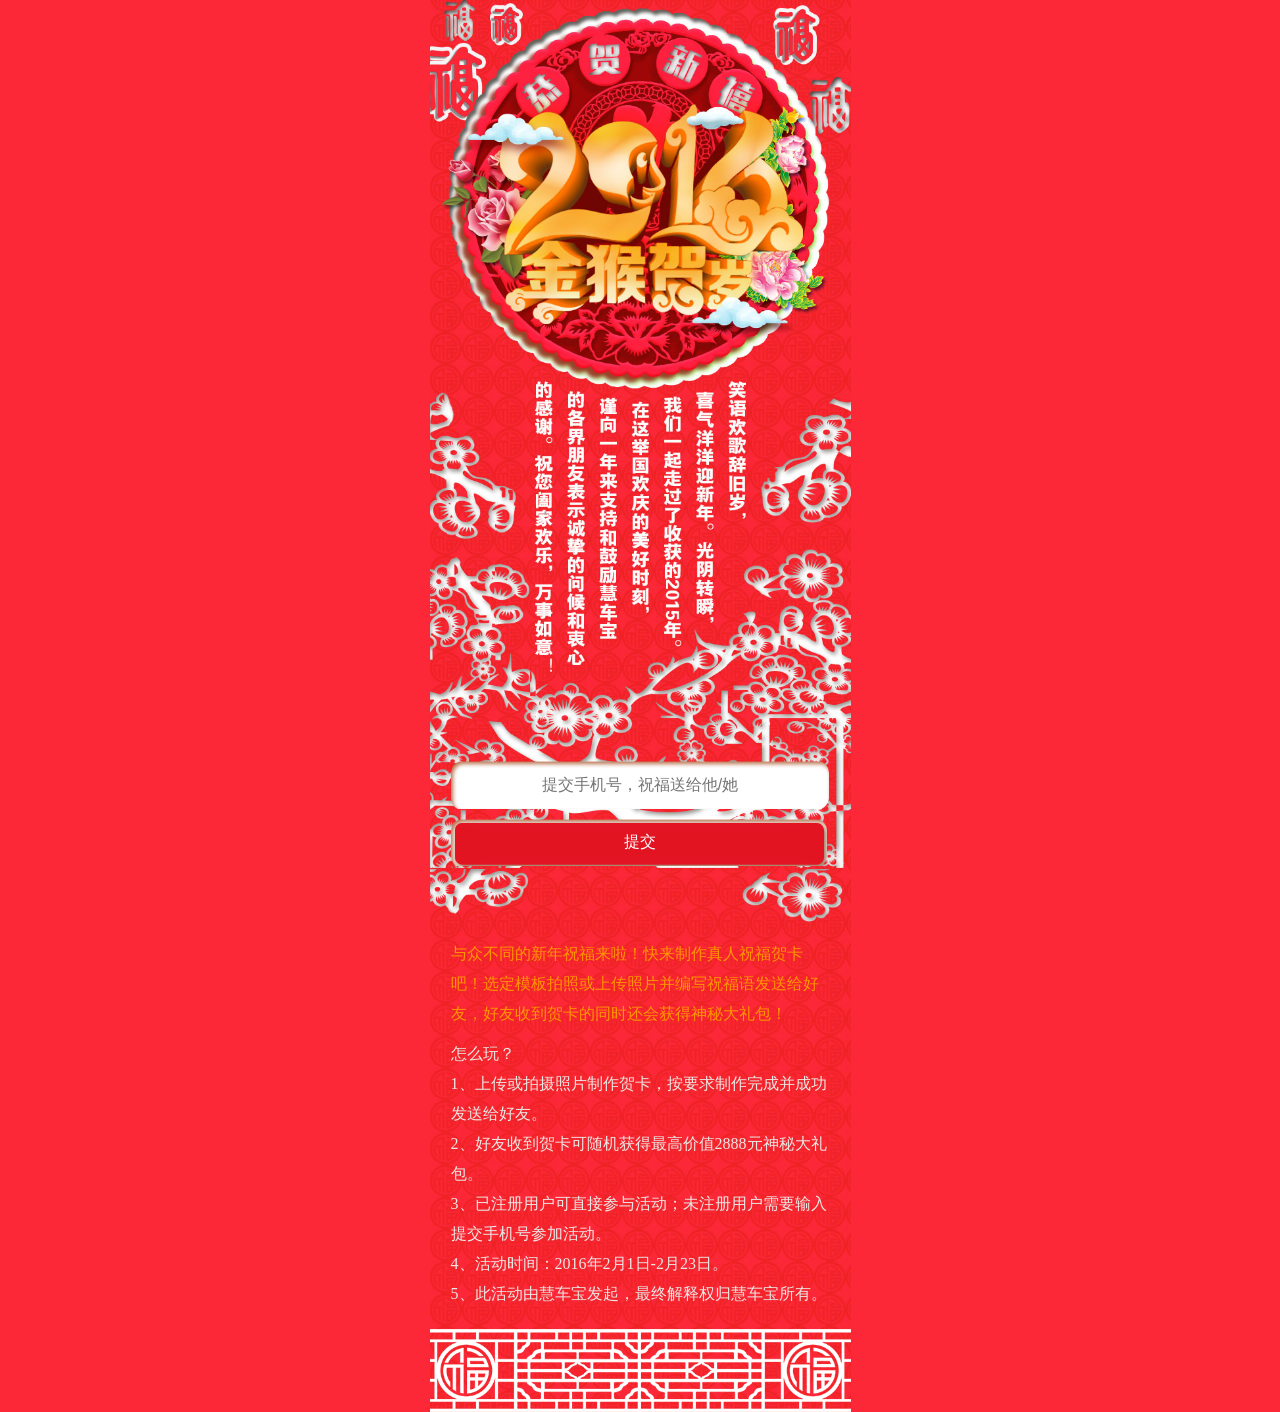
<file: index.html>
<!DOCTYPE html>
<html>
	<head>
		<meta charset="UTF-8">
		<meta name="description" content="">
	    <meta name="HandheldFriendly" content="True">
	    <meta name="MobileOptimized" content="320">
	    <meta name="viewport" content="width=device-width, initial-scale=1, maximum-scale=1.0, user-scalable=no">
	    <meta http-equiv="cleartype" content="on">
	    <meta name="apple-mobile-web-app-capable" content="yes"/>
	    <meta content="telephone=no" name="format-detection" />
	    <meta http-equiv="X-UA-Compatible" content="IE=edge">
		<title>慧车宝</title>
		<link rel="stylesheet" type="text/css" href="css/style.css"/>
	</head>
	<body>
		<div class="indexBg">
			<img src="images/indexBg_01.jpg"/>
			<img src="images/indexBg_02.jpg"/>
			<img src="images/indexBg_03.jpg"/>
			<img src="images/indexBg_04.jpg"/>
			<img src="images/indexBg_05.jpg"/>
			<img src="images/indexBg_06.jpg"/>
			<img src="images/indexBg_07.jpg"/>
			<img src="images/indexBg_08.jpg"/>
			<img src="images/indexBg_09.jpg"/>
			<img src="images/indexBg_10.jpg"/>
			<img src="images/indexBg_11.jpg"/>
		</div>
		<div class="regBg">
			<img src="images/indexBg_12.jpg"/>
			<img src="images/indexBg_13.jpg"/>
			<img src="images/indexBg_14.jpg"/>
			<div class="tel"><input type="tel" name="mobileAccount" id="mobileAccount" placeholder="提交手机号，祝福送给他/她" maxlength="11" onkeyup="this.value=this.value.replace(/\D/g,'')" onafterpaste="this.value=this.value.replace(/\D/g,'')" autocomplete="off" value="" /></div>
			<div class="reg"><a href="javascript:void(0)">提交</a></div>
		</div>
		<div class="shuoMingBg">
			<ul>
				<li class="huang">与众不同的新年祝福来啦！快来制作真人祝福贺卡吧！选定模板拍照或上传照片并编写祝福语发送给好友，好友收到贺卡的同时还会获得神秘大礼包！</li>
				<li class="bai">怎么玩？</li>
				<li class="bai">1、上传或拍摄照片制作贺卡，按要求制作完成并成功发送给好友。</li>
				<li class="bai">2、好友收到贺卡可随机获得最高价值2888元神秘大礼包。</li>
				<li class="bai">3、已注册用户可直接参与活动；未注册用户需要输入提交手机号参加活动。</li>
				<li class="bai">4、活动时间：2016年2月1日-2月23日。</li>
				<li class="bai">5、此活动由慧车宝发起，最终解释权归慧车宝所有。</li>
			</ul>
			<div class="bottom"><img src="images/bottom.png" alt="" /></div>
		</div>
		<div class="mini_bd"></div>
		<script type="text/javascript" src="js/jquery-1.11.3.min.js"></script>
		<script type="text/javascript">
			//提交手机号
			$(".reg a").click(function(){
				// 手机号错误
				var mobilePhone = document.getElementById("mobileAccount").value;
				if(mobilePhone==""  || mobilePhone.length != 11 || !checkPhone(mobilePhone)){
					$(".mini_bd").show();
					$(".mini_bd").html("请输入正确的手机号");
					$(".mini_bd").delay(300);
					$(".mini_bd").fadeOut(700);
				}
				else{
					//手机号正确
					window.location.href = 'choose.html';
				}
			});
			//验证电话号码
			function checkPhone(s) {
				var regu = /^13[0-9]{1}[0-9]{8}$|15[012356789]{1}[0-9]{8}$|18[0123456789]{1}[0-9]{8}$|14[57]{1}[0-9]{8}$|17[0678]{1}[0-9]{8}$/;
				if (regu.test(s)) {return true;}
				else {return false;}
			}
		</script>
	</body>
</html>
</file>
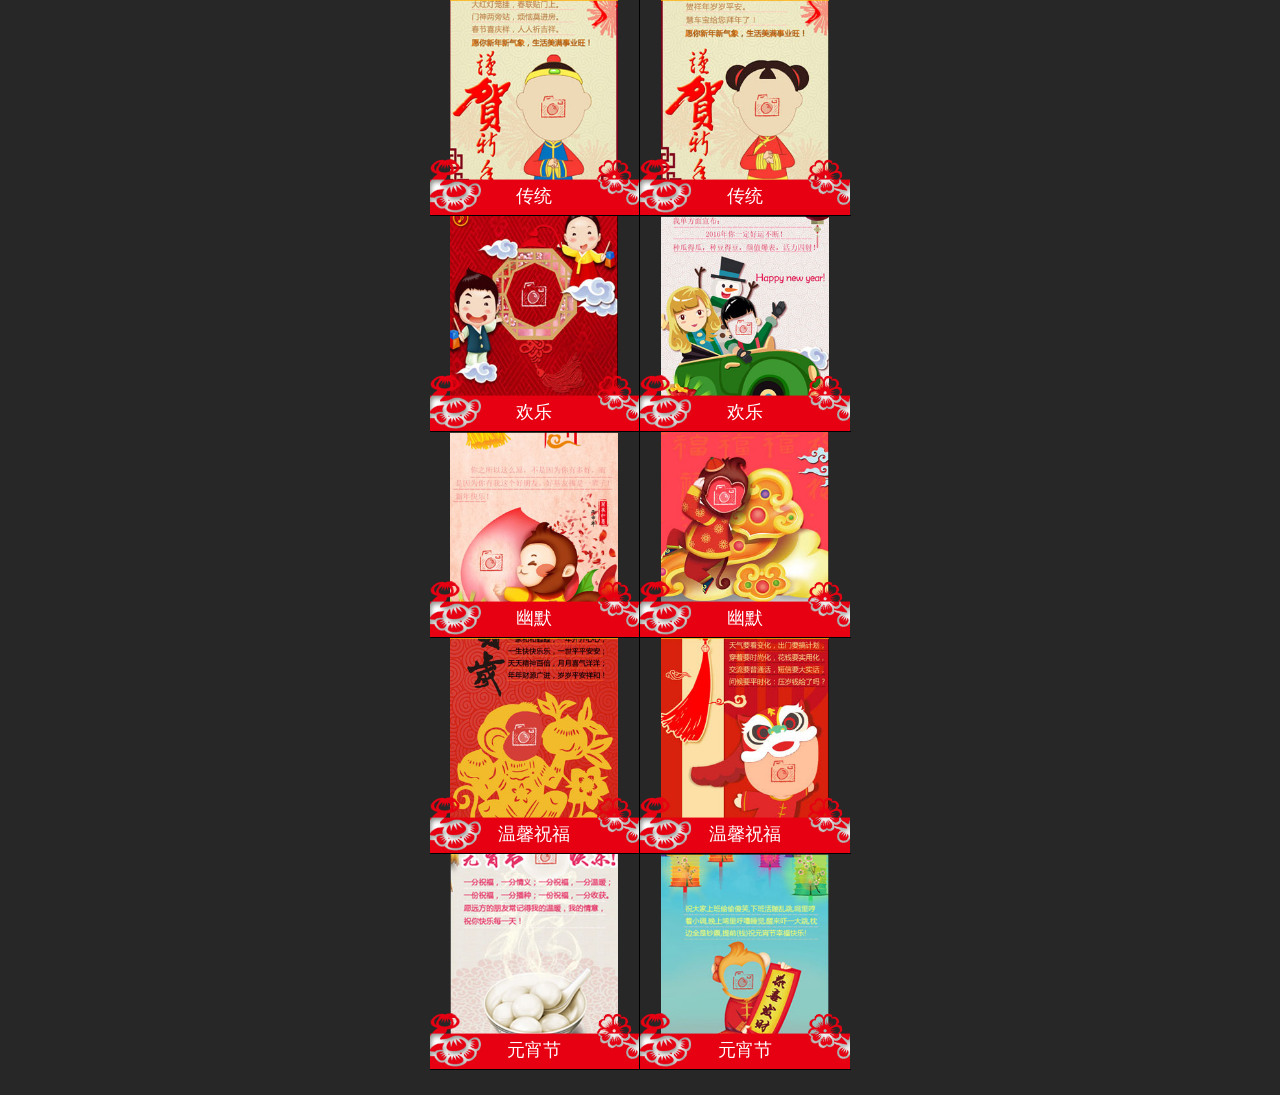
<file: choose.html>
<!DOCTYPE html>
<html>
	<head>
		<meta charset="UTF-8">
		<meta name="description" content="">
	    <meta name="HandheldFriendly" content="True">
	    <meta name="MobileOptimized" content="320">
	    <meta name="viewport" content="width=device-width, initial-scale=1, maximum-scale=1.0, user-scalable=no">
	    <meta http-equiv="cleartype" content="on">
	    <meta name="apple-mobile-web-app-capable" content="yes"/>
	    <meta content="telephone=no" name="format-detection" />
	    <meta http-equiv="X-UA-Compatible" content="IE=edge">
		<title>慧车宝</title>
		<link rel="stylesheet" type="text/css" href="css/choose.css"/>
	</head>
	<body>
		<ul class="choose1 choose">
			<li class="ka kaDan"><a href="kaEight.html"><img src="images/ka_01.jpg" class="kaPian" /><span class="ab">传统</span></a></li>
			<li class="ka"><a href="kaSeven.html"><img src="images/ka_02.jpg" class="kaPian" /><span class="ab">传统</span></a></li>
		</ul>
		<ul class="choose2 choose">
			<li class="ka kaDan"><a href="kaTwo.html"><img src="images/ka_03.jpg" class="kaPian" /><span class="ab">欢乐</span></a></li>
			<li class="ka"><a href="kaFour.html"><img src="images/ka_04.jpg" class="kaPian" /><span class="ab">欢乐</span></a></li>
		</ul>
		<ul class="choose3 choose">
			<li class="ka kaDan"><a href="kaThree.html"><img src="images/ka_05.jpg" class="kaPian" /><span class="ab">幽默</span></a></li>
			<li class="ka"><a href="kaOne.html"><img src="images/ka_06.jpg" class="kaPian" /><span class="ab">幽默</span></a></li>
		</ul>
		<ul class="choose4 choose">
			<li class="ka kaDan"><a href="kaFive.html"><img src="images/ka_07.jpg" class="kaPian" /><span class="ab">温馨祝福</span></a></li>
			<li class="ka"><a href="kaSix.html"><img src="images/ka_08.jpg" class="kaPian" /><span class="ab">温馨祝福</span></a></li>
		</ul>
		<ul class="choose5 choose">
			<li class="ka kaDan"><a href="kaNine.html"><img src="images/ka_09.jpg" class="kaPian" /><span class="ab">元宵节</span></a></li>
			<li class="ka"><a href="kaTen.html"><img src="images/ka_10.jpg" class="kaPian" /><span class="ab">元宵节</span></a></li>
		</ul>
		<div class="mini_bd"></div>
	</body>
</html>
</file>
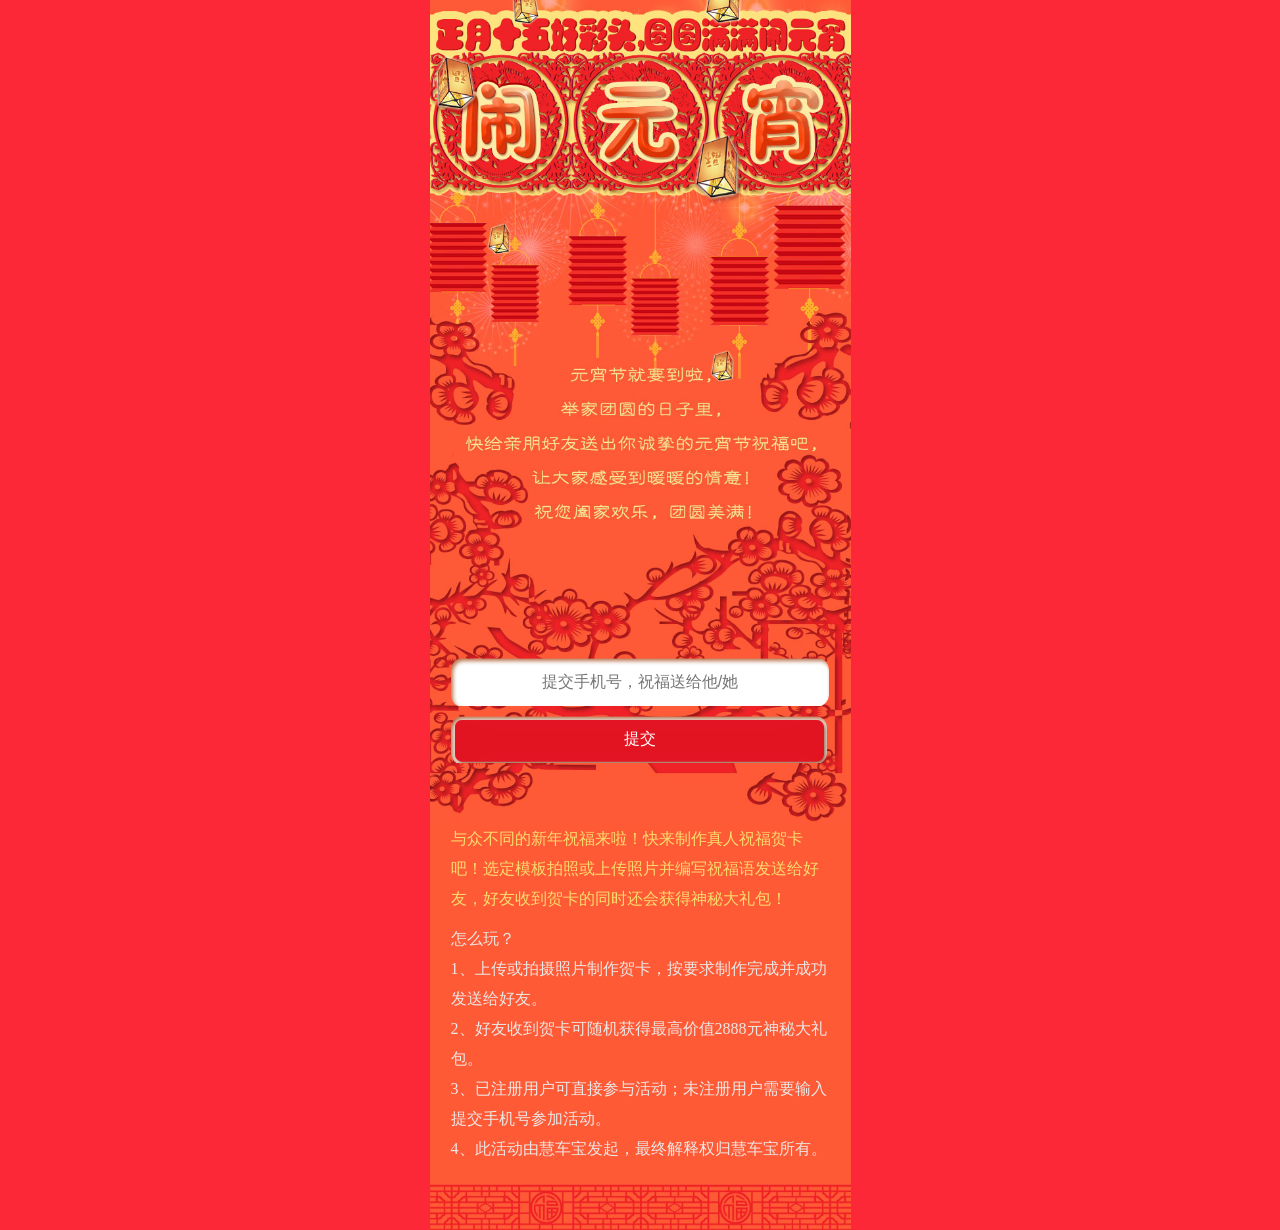
<file: index15.html>
<!DOCTYPE html>
<html>
	<head>
		<meta charset="UTF-8">
		<meta name="description" content="">
	    <meta name="HandheldFriendly" content="True">
	    <meta name="MobileOptimized" content="320">
	    <meta name="viewport" content="width=device-width, initial-scale=1, maximum-scale=1.0, user-scalable=no">
	    <meta http-equiv="cleartype" content="on">
	    <meta name="apple-mobile-web-app-capable" content="yes"/>
	    <meta content="telephone=no" name="format-detection" />
	    <meta http-equiv="X-UA-Compatible" content="IE=edge">
		<title>慧车宝</title>
		<link rel="stylesheet" type="text/css" href="css/style.css"/>
	</head>
	<body>
		<div class="indexBg">
			<img src="images/yuanXiaoBg_01.jpg"/>
			<img src="images/yuanXiaoBg_02.jpg"/>
			<img src="images/yuanXiaoBg_03.jpg"/>
			<img src="images/yuanXiaoBg_04.jpg"/>
			<img src="images/yuanXiaoBg_05.jpg"/>
			<img src="images/yuanXiaoBg_06.jpg"/>
			<img src="images/yuanXiaoBg_07.jpg"/>
			<img src="images/yuanXiaoBg_08.jpg"/>
			<img src="images/yuanXiaoBg_09.jpg"/>
		</div>
		<div class="regBg">
			<img src="images/yuanXiaoBg_10.jpg"/>
			<img src="images/yuanXiaoBg_11.jpg"/>
			<img src="images/yuanXiaoBg_12.jpg"/>
			<div class="tel"><input type="tel" name="mobileAccount" id="mobileAccount" placeholder="提交手机号，祝福送给他/她" maxlength="11" onkeyup="this.value=this.value.replace(/\D/g,'')" onafterpaste="this.value=this.value.replace(/\D/g,'')" autocomplete="off" value="" /></div>
			<div class="reg"><a href="javascript:void(0)">提交</a></div>
		</div>
		<div class="shuoMing15">
			<ul>
				<li class="huang">与众不同的新年祝福来啦！快来制作真人祝福贺卡吧！选定模板拍照或上传照片并编写祝福语发送给好友，好友收到贺卡的同时还会获得神秘大礼包！</li>
				<li class="bai">怎么玩？</li>
				<li class="bai">1、上传或拍摄照片制作贺卡，按要求制作完成并成功发送给好友。</li>
				<li class="bai">2、好友收到贺卡可随机获得最高价值2888元神秘大礼包。</li>
				<li class="bai">3、已注册用户可直接参与活动；未注册用户需要输入提交手机号参加活动。</li>
				<li class="bai">4、此活动由慧车宝发起，最终解释权归慧车宝所有。</li>
			</ul>
			<div class="bottom"><img src="images/yuanXiaoBg_14.jpg" alt="" /></div>
		</div>
		<div class="mini_bd"></div>
		<script type="text/javascript" src="js/jquery-1.11.3.min.js"></script>
		<script type="text/javascript">
			//提交手机号
			$(".reg a").click(function(){
				// 手机号错误
				var mobilePhone = document.getElementById("mobileAccount").value;
				if(mobilePhone==""  || mobilePhone.length != 11 || !checkPhone(mobilePhone)){
					$(".mini_bd").show();
					$(".mini_bd").html("请输入正确的手机号");
					$(".mini_bd").delay(300);
					$(".mini_bd").fadeOut(700);
				}
				else{
					//手机号正确
					window.location.href = 'choose.html';
				}
			});
			//验证电话号码
			function checkPhone(s) {
				var regu = /^13[0-9]{1}[0-9]{8}$|15[012356789]{1}[0-9]{8}$|18[0123456789]{1}[0-9]{8}$|14[57]{1}[0-9]{8}$|17[0678]{1}[0-9]{8}$/;
				if (regu.test(s)) {return true;}
				else {return false;}
			}
		</script>
	</body>
</html>
</file>
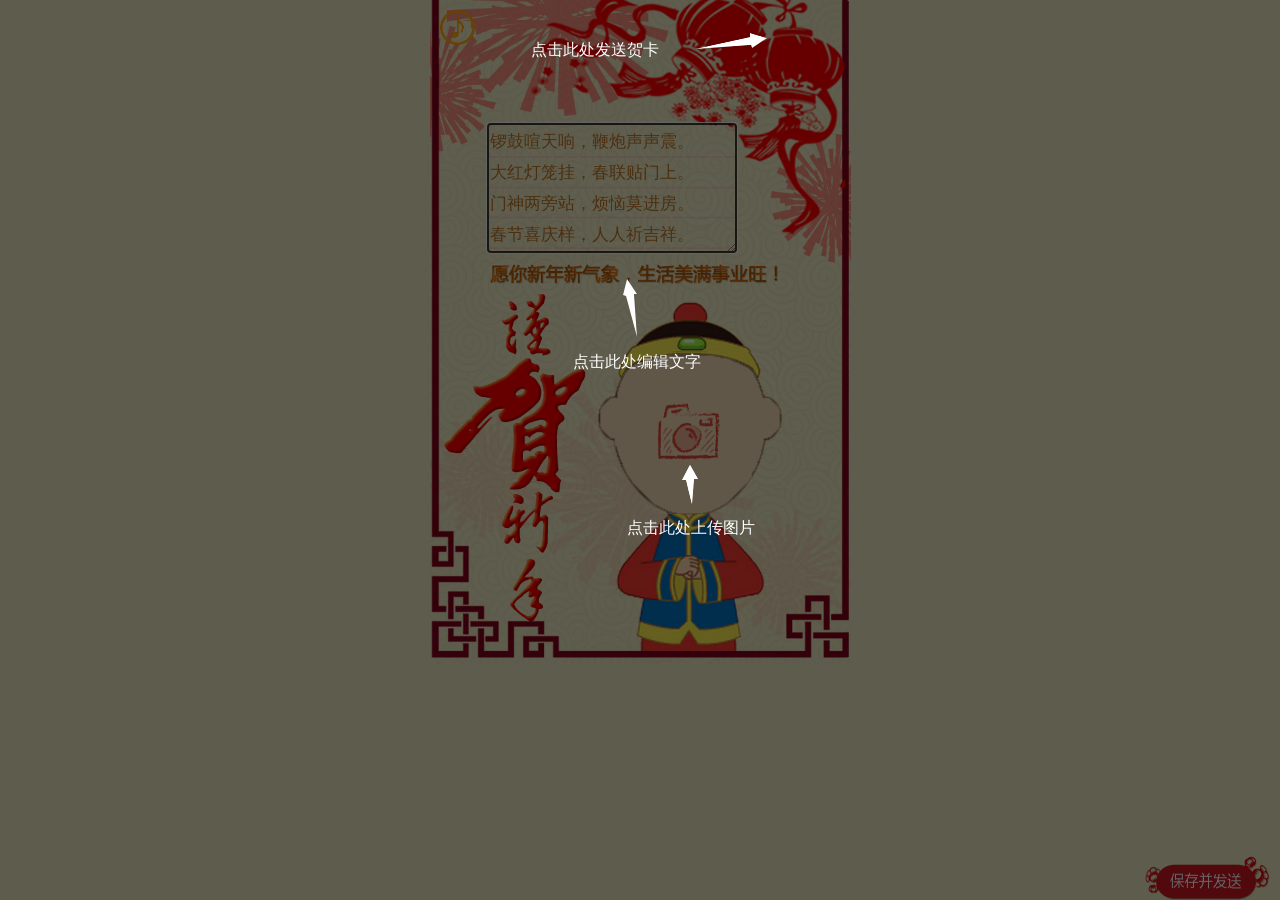
<file: kaEight.html>
<!DOCTYPE html>
<html>
	<head>
		<meta charset="UTF-8">
		<meta name="description" content="">
	    <meta name="HandheldFriendly" content="True">
	    <meta name="MobileOptimized" content="320">
	    <meta name="viewport" content="width=device-width, initial-scale=1, maximum-scale=1.0, user-scalable=no">
	    <meta http-equiv="cleartype" content="on">
	    <meta name="apple-mobile-web-app-capable" content="yes"/>
	    <meta content="telephone=no" name="format-detection" />
	    <meta http-equiv="X-UA-Compatible" content="IE=edge">
		<title>慧车宝</title>
		<link rel="stylesheet" type="text/css" href="css/choose.css"/>
	</head>
	<body style="background: #ebe8c1;">
		<div class="top">
			<img src="images/heka8_01.jpg"/>
			<img src="images/heka8_02.jpg"/>
		</div>
		<div class="wenZi">
			<img src="images/heka8_03.jpg"/>
			<img src="images/heka8_04.jpg"/>
			<img src="images/heka8_05.jpg"/>

			<textarea name="kt8" rows="4" maxlength="52" class="kt8 songti" autofocus="ture">锣鼓喧天响，鞭炮声声震。
大红灯笼挂，春联贴门上。
门神两旁站，烦恼莫进房。
春节喜庆样，人人祈吉祥。</textarea>
		</div>
		<div class="photoP">
			<img src="images/heka8_06.jpg"/>
			<img src="images/heka8_07.jpg"/>
			<div class="ab board8 zhaoPian"><img src="images/board8.png" alt="" /></div>
			<div class="tiao8 ab"></div>
		</div>
		<div class="bottom">
			<img src="images/heka8_08.jpg"/>
			<img src="images/heka8_09.jpg"/>
		</div>
		<div class="music animated infinite roate" onClick="music()"></div>
		<audio preload id="music" autoplay="autoplay">
		    <source src="media/gongXi.mp3" type="audio/mpeg">
			<!-- Your browser does not support the audio tag. -->
		</audio>
		<div class="ok"></div>
		<div class="mini_bd"></div>
		<div class="board"></div>
		<div class="tipFirst" style="position: absolute;top: 6%;left: 24%;color: #fff;z-index: 55;">点击此处发送贺卡</div>
		<div class="tipFirst" style="position: absolute;top: 53%;left: 34%;color: #fff;z-index: 55;">点击此处编辑文字</div>
		<div class="tipFirst" style="position: absolute;top: 78%;left: 47%;color: #fff;z-index: 55;">点击此处上传图片</div>
		<img src="images/a51.png" alt="" class="tipFirst" style="position: absolute;top: 5%;left: 63%;color: #fff;z-index: 55;" />
		<img src="images/a52.png" alt="" class="tipFirst" style="position: absolute;top: 42%;left: 46%;color: #fff;z-index: 55;" />
		<img src="images/a53.png" alt="" class="tipFirst" style="position: absolute;top: 70%;left: 60%;color: #fff;z-index: 55;" />
		<div class="tan">
			<img src="images/tan.png" alt="" />
			<input type="button" value="立刻送出祝福" class="send" />
			<input type="button" value="我再想想。。。" class="esc" />
		</div>
		<!--红包-->
		<div class="hongBao"><img src="images/hongBao.png" /></div>
		<div class="yeFa"><img src="images/yeFa.png" /></div>
		<div class="gang">
			<img src="images/daJiangBg.png" class="gangBg" />
			<div class="neiRong">
				<p class="wen1">恭喜您</p>
				<p class="wen2">获得价值<span>2888</span>元的神秘大奖</p>
				<div class="fu"><img src="images/fu.png" alt="" /></div>
				<div class="tel"><input type="tel" name="mobileAccount" id="mobileAccount" placeholder="您尊贵的手机号" maxlength="11" onkeyup="this.value=this.value.replace(/\D/g,'')" onafterpaste="this.value=this.value.replace(/\D/g,'')" autocomplete="off" value="" /></div>
				<div class="reg"><a href="javascript:void(0)">点击领取</a></div>
				<div class="share"><a href="javascript:void(0)" class="fenX">分享</a><a href="#" class="downA">下载APP</a></div>
			</div>
		</div>
		<div class="arrow"></div>
		<!--红包结束-->
		<script type="text/javascript" src="js/jquery-1.11.3.min.js"></script>
		<script type="text/javascript" src="js/music.js"></script>
		<script type="text/javascript" src="js/currency.js"></script>
	</body>
</html>
</file>
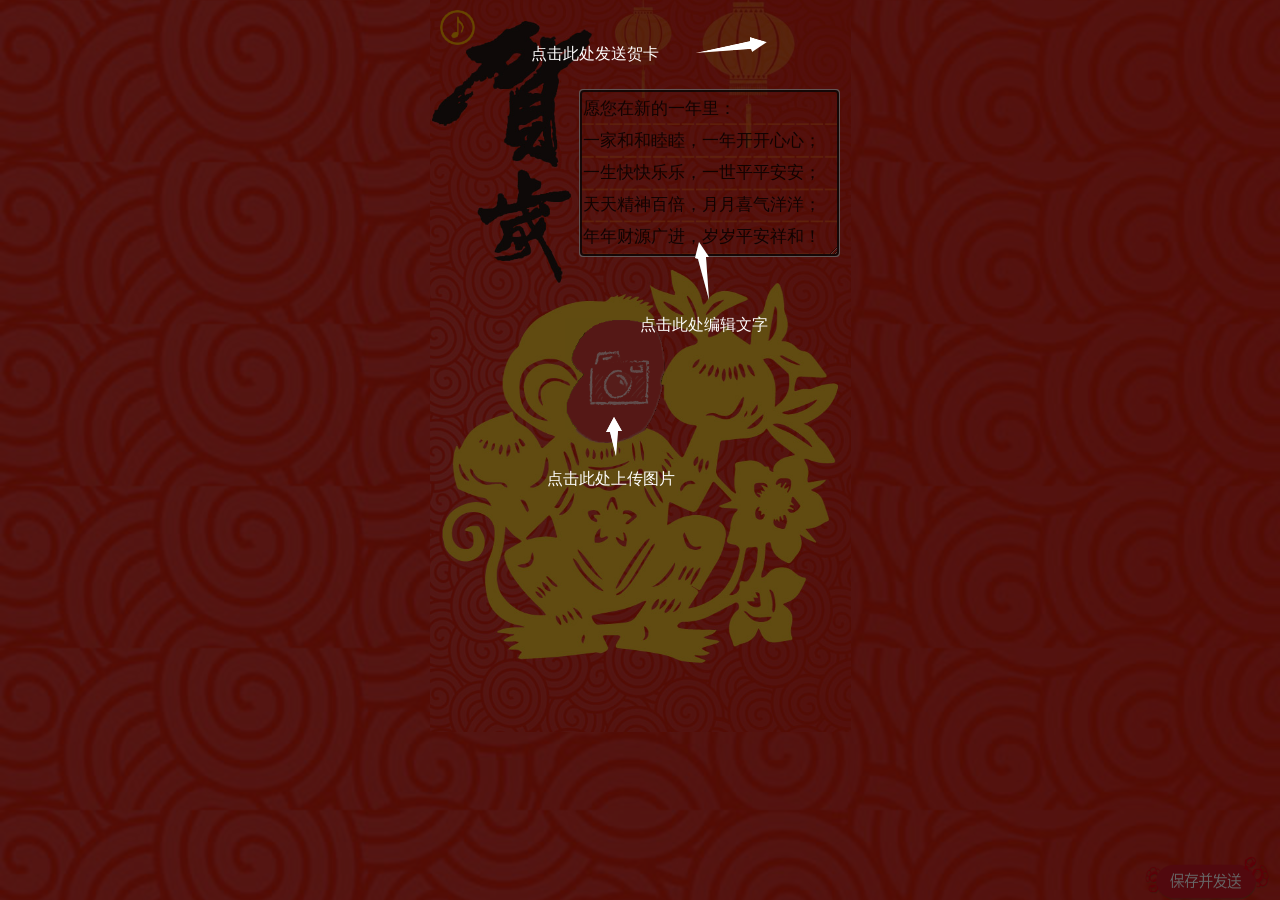
<file: kaFive.html>
<!DOCTYPE html>
<html>
	<head>
		<meta charset="UTF-8">
		<meta name="description" content="">
	    <meta name="HandheldFriendly" content="True">
	    <meta name="MobileOptimized" content="320">
	    <meta name="viewport" content="width=device-width, initial-scale=1, maximum-scale=1.0, user-scalable=no">
	    <meta http-equiv="cleartype" content="on">
	    <meta name="apple-mobile-web-app-capable" content="yes"/>
	    <meta content="telephone=no" name="format-detection" />
	    <meta http-equiv="X-UA-Compatible" content="IE=edge">
		<title>慧车宝</title>
		<link rel="stylesheet" type="text/css" href="css/choose.css"/>
	</head>
	<body style="background: url(images/heka5_13.jpg) repeat-y;background-size: 100%;">
		<div class="top">
			<img src="images/heka5_01.jpg"/>
			<img src="images/heka5_02.jpg"/>
			
		</div>
		<div class="wenZi">
			<img src="images/heka5_03.jpg"/>
			<img src="images/heka5_04.jpg"/>
			<img src="images/heka5_05.jpg"/>
			<img src="images/heka5_06.jpg"/>
			
			<textarea name="kt5" rows="5" maxlength="70" class="kt5 songti" autofocus="ture">愿您在新的一年里：
一家和和睦睦，一年开开心心；
一生快快乐乐，一世平平安安；
天天精神百倍，月月喜气洋洋；
年年财源广进，岁岁平安祥和！</textarea>
		</div>
		<div class="photoP">
			<img src="images/heka5_07.jpg"/>
			<img src="images/heka5_08.jpg"/>
			<div class="ab board5 zhaoPian"><img src="images/board5.png" alt="" /></div>
			<div class="tiao5 ab"></div>
		</div>
		<div class="bottom">
			<img src="images/heka5_09.jpg"/>
			<img src="images/heka5_10.jpg"/>
			<img src="images/heka5_11.jpg"/>
			<img src="images/heka5_12.jpg"/>
			<img src="images/heka5_13.jpg"/>
		</div>
		<div class="music animated infinite roate" onClick="music()"></div>
		<audio preload id="music" autoplay="autoplay">
		    <source src="media/gongXi.mp3" type="audio/mpeg">
			<!-- Your browser does not support the audio tag. -->
		</audio>
		<div class="ok"></div>
		<div class="mini_bd"></div>
		<div class="board"></div>
		<div class="tipFirst" style="position: absolute;top: 6%;left: 24%;color: #fff;z-index: 55;">点击此处发送贺卡</div>
		<div class="tipFirst" style="position: absolute;top: 43%;left: 50%;color: #fff;z-index: 55;">点击此处编辑文字</div>
		<div class="tipFirst" style="position: absolute;top: 64%;left: 28%;color: #fff;z-index: 55;">点击此处上传图片</div>
		<img src="images/a51.png" alt="" class="tipFirst" style="position: absolute;top: 5%;left: 63%;color: #fff;z-index: 55;" />
		<img src="images/a52.png" alt="" class="tipFirst" style="position: absolute;top: 33%;left: 63%;color: #fff;z-index: 55;" />
		<img src="images/a53.png" alt="" class="tipFirst" style="position: absolute;top: 57%;left: 42%;color: #fff;z-index: 55;" />
		<div class="tan">
			<img src="images/tan.png" alt="" />
			<input type="button" value="立刻送出祝福" class="send" />
			<input type="button" value="我再想想。。。" class="esc" />
		</div>
		<!--红包-->
		<div class="hongBao"><img src="images/hongBao.png" /></div>
		<div class="yeFa"><img src="images/yeFa.png" /></div>
		<div class="gang">
			<img src="images/daJiangBg.png" class="gangBg" />
			<div class="neiRong">
				<p class="wen1">恭喜您</p>
				<p class="wen2">获得价值<span>2888</span>元的神秘大奖</p>
				<div class="fu"><img src="images/fu.png" alt="" /></div>
				<div class="tel"><input type="tel" name="mobileAccount" id="mobileAccount" placeholder="您尊贵的手机号" maxlength="11" onkeyup="this.value=this.value.replace(/\D/g,'')" onafterpaste="this.value=this.value.replace(/\D/g,'')" autocomplete="off" value="" /></div>
				<div class="reg"><a href="javascript:void(0)">点击领取</a></div>
				<div class="share"><a href="javascript:void(0)" class="fenX">分享</a><a href="#" class="downA">下载APP</a></div>
			</div>
		</div>
		<div class="arrow"></div>
		<!--红包结束-->
		<script type="text/javascript" src="js/jquery-1.11.3.min.js"></script>
		<script type="text/javascript" src="js/music.js"></script>
		<script type="text/javascript" src="js/currency.js"></script>
	</body>
</html>
</file>
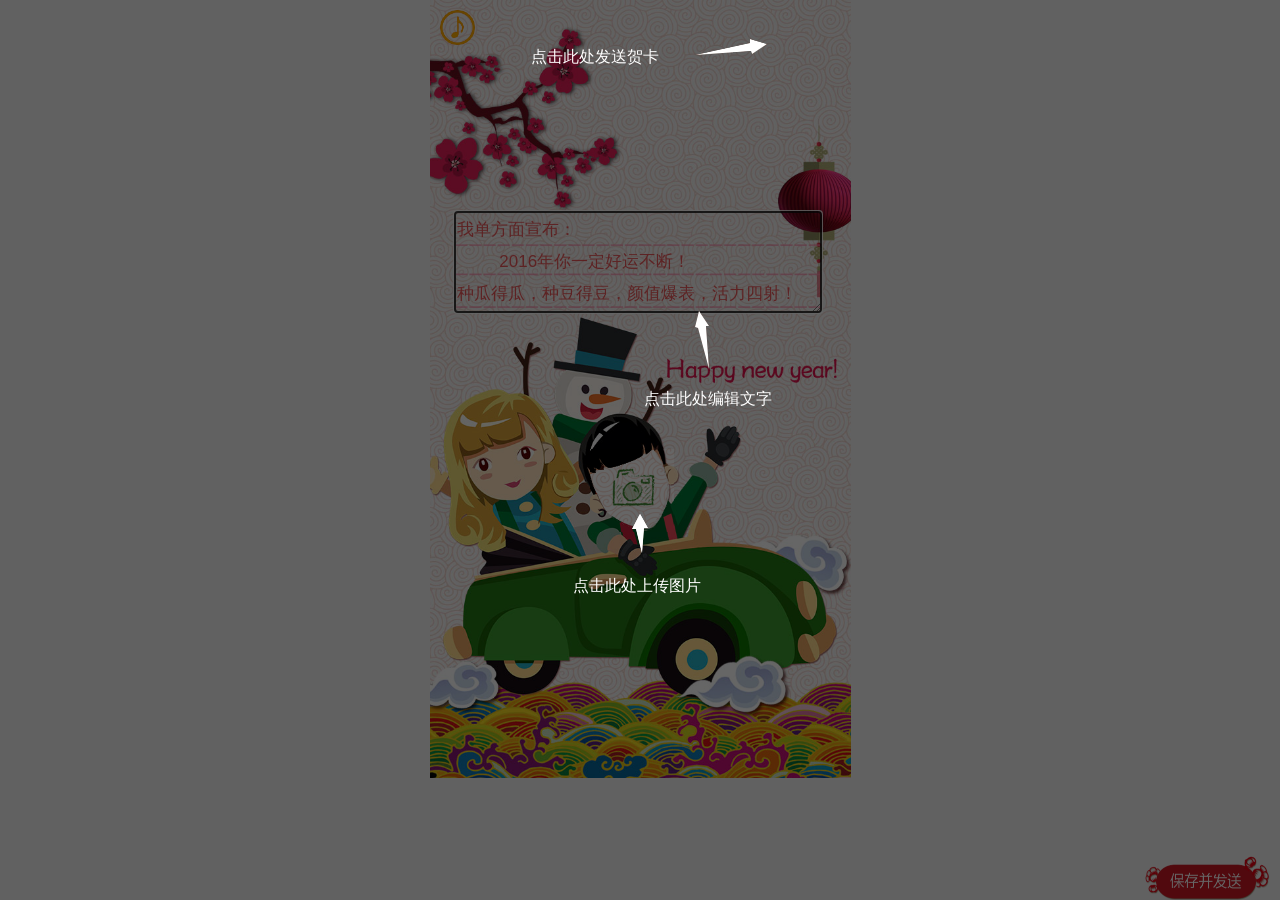
<file: kaFour.html>
<!DOCTYPE html>
<html>
	<head>
		<meta charset="UTF-8">
		<meta name="description" content="">
	    <meta name="HandheldFriendly" content="True">
	    <meta name="MobileOptimized" content="320">
	    <meta name="viewport" content="width=device-width, initial-scale=1, maximum-scale=1.0, user-scalable=no">
	    <meta http-equiv="cleartype" content="on">
	    <meta name="apple-mobile-web-app-capable" content="yes"/>
	    <meta content="telephone=no" name="format-detection" />
	    <meta http-equiv="X-UA-Compatible" content="IE=edge">
		<title>慧车宝</title>
		<link rel="stylesheet" type="text/css" href="css/choose.css"/>
	</head>
	<body style="background: #f2f2f2;">
		<div class="top">
			<img src="images/heka4_01.jpg"/>
			<img src="images/heka4_02.jpg"/>
			<img src="images/heka4_03.jpg"/>
			<img src="images/heka4_04.jpg"/>
		</div>
		<div class="wenZi">
			<img src="images/heka4_05.jpg"/>
			<img src="images/heka4_06.jpg"/>
			<img src="images/heka4_07.jpg"/>
			<img src="images/heka4_08.jpg"/>
			<textarea name="kt4" rows="3" maxlength="53" class="kt4 songti" autofocus="ture">我单方面宣布：
         2016年你一定好运不断！
种瓜得瓜，种豆得豆，颜值爆表，活力四射！</textarea>
		</div>
		<div class="photoP">
			<img src="images/heka4_09.jpg"/>
			<img src="images/heka4_10.jpg"/>
			<div class="ab board4 zhaoPian"><img src="images/board4.png" alt="" /></div>
			<div class="tiao4 ab"></div>
		</div>
		<div class="bottom">
			<img src="images/heka4_11.jpg"/>
			<img src="images/heka4_12.jpg"/>
			<img src="images/heka4_13.jpg"/>
			<img src="images/heka4_14.jpg"/>
		</div>
		<div class="music animated infinite roate" onClick="music()"></div>
		<audio preload id="music" autoplay="autoplay">
		    <source src="media/gongXi.mp3" type="audio/mpeg">
			<!-- Your browser does not support the audio tag. -->
		</audio>
		<div class="ok"></div>
		<div class="mini_bd"></div>
		<div class="board"></div>
		<div class="tipFirst" style="position: absolute;top: 6%;left: 24%;color: #fff;z-index: 55;">点击此处发送贺卡</div>
		<div class="tipFirst" style="position: absolute;top: 50%;left: 51%;color: #fff;z-index: 55;">点击此处编辑文字</div>
		<div class="tipFirst" style="position: absolute;top: 74%;left: 34%;color: #fff;z-index: 55;">点击此处上传图片</div>
		<img src="images/a51.png" alt="" class="tipFirst" style="position: absolute;top: 5%;left: 63%;color: #fff;z-index: 55;" />
		<img src="images/a52.png" alt="" class="tipFirst" style="position: absolute;top: 40%;left: 63%;color: #fff;z-index: 55;" />
		<img src="images/a53.png" alt="" class="tipFirst" style="position: absolute;top: 66%;left: 48%;color: #fff;z-index: 55;" />
		<div class="tan">
			<img src="images/tan.png" alt="" />
			<input type="button" value="立刻送出祝福" class="send" />
			<input type="button" value="我再想想。。。" class="esc" />
		</div>
		<!--红包-->
		<div class="hongBao"><img src="images/hongBao.png" /></div>
		<div class="yeFa"><img src="images/yeFa.png" /></div>
		<div class="gang">
			<img src="images/daJiangBg.png" class="gangBg" />
			<div class="neiRong">
				<p class="wen1">恭喜您</p>
				<p class="wen2">获得价值<span>2888</span>元的神秘大奖</p>
				<div class="fu"><img src="images/fu.png" alt="" /></div>
				<div class="tel"><input type="tel" name="mobileAccount" id="mobileAccount" placeholder="您尊贵的手机号" maxlength="11" onkeyup="this.value=this.value.replace(/\D/g,'')" onafterpaste="this.value=this.value.replace(/\D/g,'')" autocomplete="off" value="" /></div>
				<div class="reg"><a href="javascript:void(0)">点击领取</a></div>
				<div class="share"><a href="javascript:void(0)" class="fenX">分享</a><a href="#" class="downA">下载APP</a></div>
			</div>
		</div>
		<div class="arrow"></div>
		<!--红包结束-->
		<script type="text/javascript" src="js/jquery-1.11.3.min.js"></script>
		<script type="text/javascript" src="js/music.js"></script>
		<script type="text/javascript" src="js/currency.js"></script>
	</body>
</html>
</file>
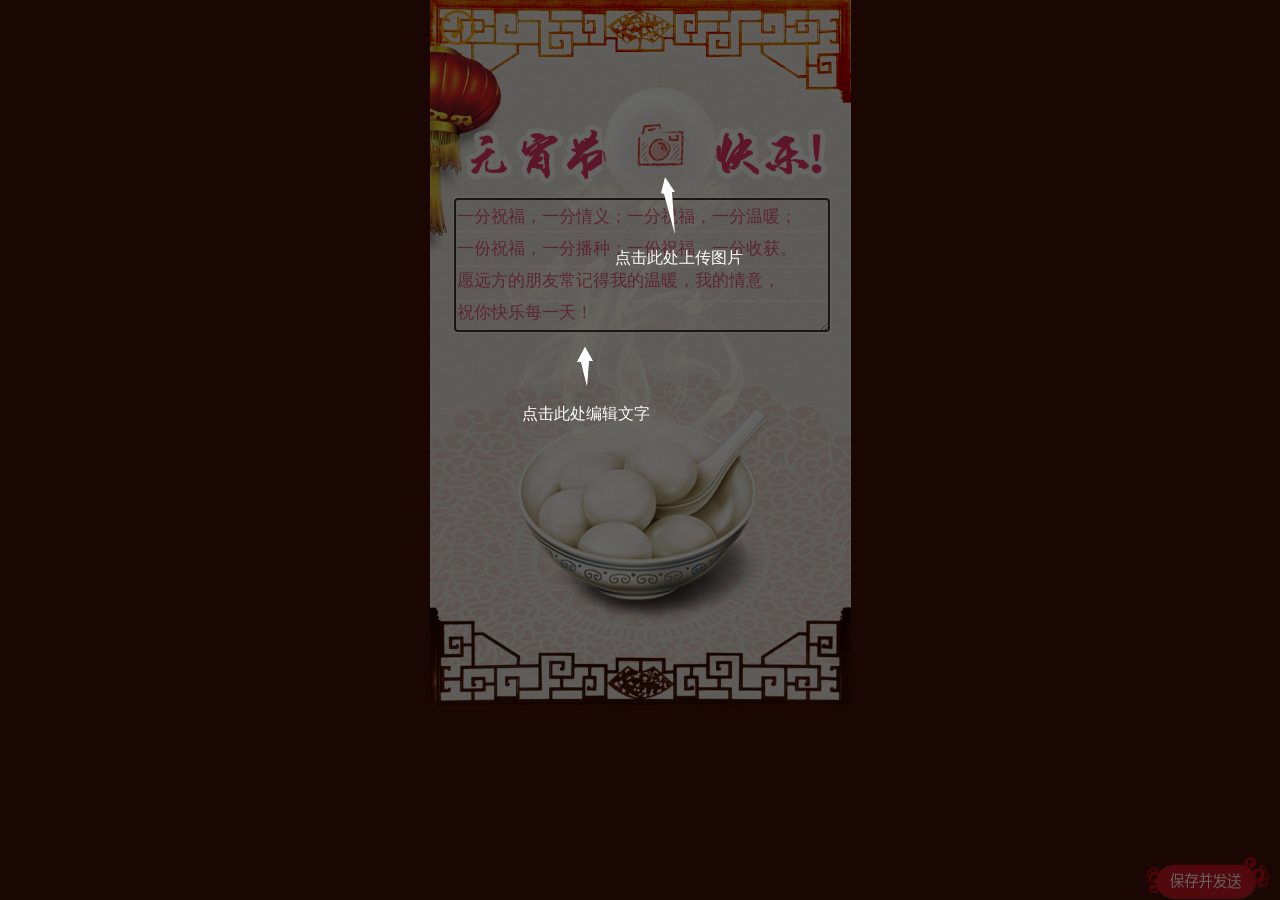
<file: kaNine.html>
<!DOCTYPE html>
<html>
	<head>
		<meta charset="UTF-8">
		<meta name="description" content="">
	    <meta name="HandheldFriendly" content="True">
	    <meta name="MobileOptimized" content="320">
	    <meta name="viewport" content="width=device-width, initial-scale=1, maximum-scale=1.0, user-scalable=no">
	    <meta http-equiv="cleartype" content="on">
	    <meta name="apple-mobile-web-app-capable" content="yes"/>
	    <meta content="telephone=no" name="format-detection" />
	    <meta http-equiv="X-UA-Compatible" content="IE=edge">
		<title>慧车宝</title>
		<link rel="stylesheet" type="text/css" href="css/choose.css"/>
	</head>
	<body style="background: #431109;">
		<div class="top">
			<img src="images/heka9_01.jpg"/>
			<img src="images/heka9_02.jpg"/>
		</div>
		<div class="photoP">
			<img src="images/heka9_03.jpg"/>
			<img src="images/heka9_04.jpg"/>
			<div class="ab board9 zhaoPian"><img src="images/board9.png" alt="" /></div>
			<div class="tiao9 ab"></div>
		</div>
		<div class="wenZi">
			<img src="images/heka9_05.jpg"/>
			<img src="images/heka9_06.jpg"/>
			<img src="images/heka9_07.jpg"/>
			<textarea name="kt9" rows="4" maxlength="73" class="kt9 songti" autofocus="ture">一分祝福，一分情义；一分祝福，一分温暖；
一份祝福，一分播种；一份祝福，一分收获。
愿远方的朋友常记得我的温暖，我的情意，
祝你快乐每一天！</textarea>
			<div class="kt9S" style="position: absolute;top: 0px;width: 88%;left: 6%;z-index: 2;height: 200px;display: none;"></div>
		</div>
		<div class="bottom">
			<img src="images/heka9_08.jpg"/>
			<img src="images/heka9_09.jpg"/>
			<img src="images/heka9_10.jpg"/>
			<img src="images/heka9_11.jpg"/>
			<img src="images/heka9_12.jpg"/>
		</div>
		<div class="music animated infinite roate" onClick="music()"></div>
		<audio preload id="music" autoplay="autoplay">
		    <source src="media/gongXi.mp3" type="audio/mpeg">
			<!-- Your browser does not support the audio tag. -->
		</audio>
		<div class="ok"></div>
		<div class="mini_bd"></div>
		<div class="board"></div>
		<div class="tipFirst" style="position: absolute;top: 35%;left: 44%;color: #fff;z-index: 55;">点击此处上传图片</div>
		<div class="tipFirst" style="position: absolute;top: 57%;left: 22%;color: #fff;z-index: 55;">点击此处编辑文字</div>
		<img src="images/a52.png" alt="" class="tipFirst" style="position: absolute;top: 25%;left: 55%;color: #fff;z-index: 55;" />
		<img src="images/a53.png" alt="" class="tipFirst" style="position: absolute;top: 49%;left: 35%;color: #fff;z-index: 55;" />
		<div class="tan">
			<img src="images/tan.png" alt="" />
			<input type="button" value="立刻送出祝福" class="send" />
			<input type="button" value="我再想想。。。" class="esc" />
		</div>
		<!--红包-->
		<div class="hongBao"><img src="images/hongBao.png" /></div>
		<div class="yeFa"><img src="images/yeFa.png" /></div>
		<div class="gang">
			<img src="images/daJiangBg.png" class="gangBg" />
			<div class="neiRong">
				<p class="wen1">恭喜您</p>
				<p class="wen2">获得价值<span>2888</span>元的神秘大奖</p>
				<div class="fu"><img src="images/fu.png" alt="" /></div>
				<div class="tel"><input type="tel" name="mobileAccount" id="mobileAccount" placeholder="您尊贵的手机号" maxlength="11" onkeyup="this.value=this.value.replace(/\D/g,'')" onafterpaste="this.value=this.value.replace(/\D/g,'')" autocomplete="off" value="" /></div>
				<div class="reg"><a href="javascript:void(0)">点击领取</a></div>
				<div class="share"><a href="javascript:void(0)" class="fenX">分享</a><a href="#" class="downA">下载APP</a></div>
			</div>
		</div>
		<div class="arrow"></div>
		<!--红包结束-->
		<script type="text/javascript" src="js/jquery-1.11.3.min.js"></script>
		<script type="text/javascript" src="js/music.js"></script>
		<script type="text/javascript" src="js/currency.js"></script>
	</body>
</html>
</file>
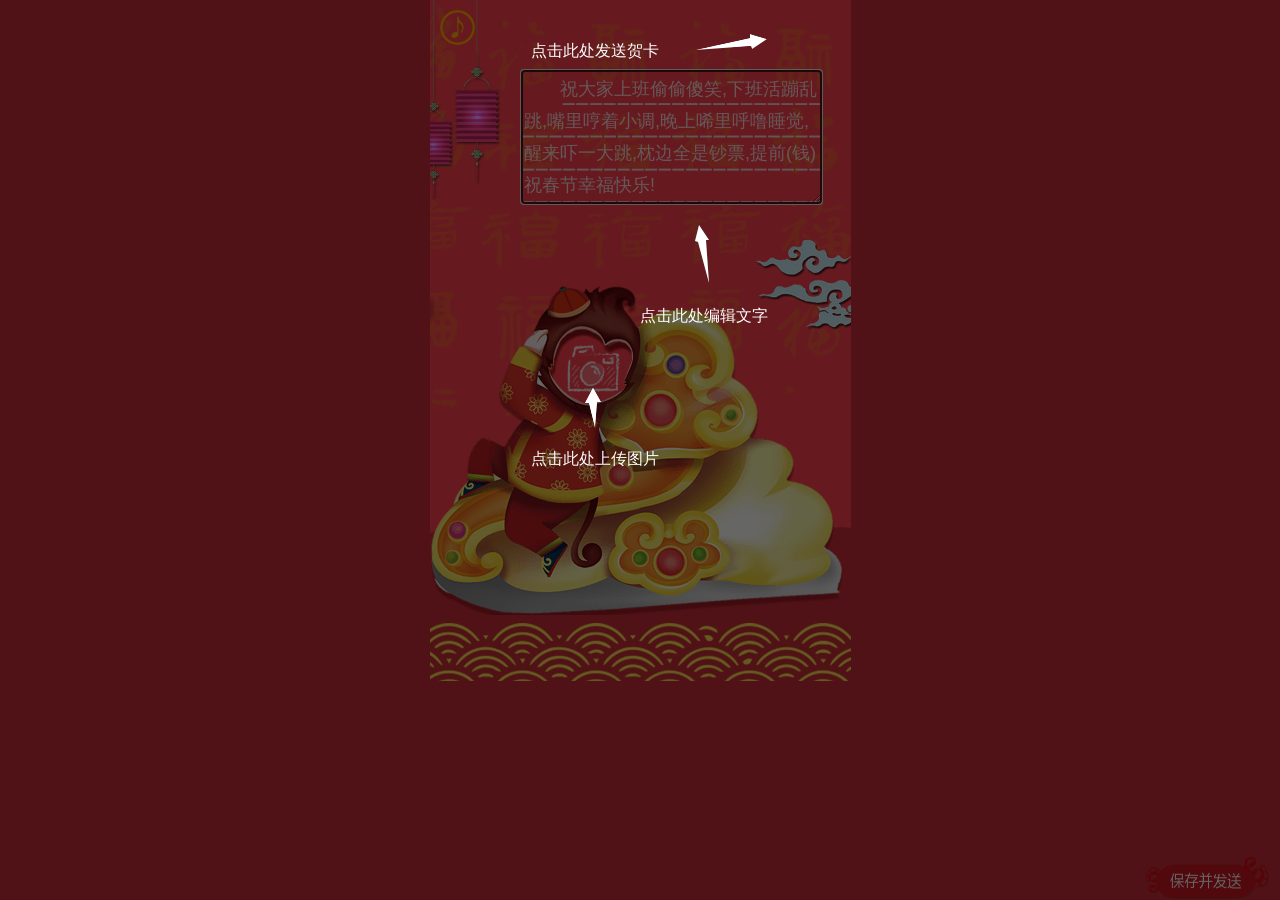
<file: kaOne.html>
<!DOCTYPE html>
<html>
	<head>
		<meta charset="UTF-8">
		<meta name="description" content="">
	    <meta name="HandheldFriendly" content="True">
	    <meta name="MobileOptimized" content="320">
	    <meta name="viewport" content="width=device-width, initial-scale=1, maximum-scale=1.0, user-scalable=no">
	    <meta http-equiv="cleartype" content="on">
	    <meta name="apple-mobile-web-app-capable" content="yes"/>
	    <meta content="telephone=no" name="format-detection" />
	    <meta http-equiv="X-UA-Compatible" content="IE=edge">
		<title>慧车宝</title>
		<link rel="stylesheet" type="text/css" href="css/choose.css"/>
	</head>
	<body style="background: #C92F37;">
		<div class="top">
			<!--<img src="images/heka1_00.jpg"/>-->
			<img src="images/heka1_01.jpg"/>
			<img src="images/heka1_02.jpg"/>
			<img src="images/heka1_03.jpg"/>
			<img src="images/heka1_04.jpg"/>
			<textarea name="kt1" rows="4" maxlength="54" class="kt1 songti" autofocus="ture">祝大家上班偷偷傻笑,下班活蹦乱跳,嘴里哼着小调,晚上唏里呼噜睡觉,醒来吓一大跳,枕边全是钞票,提前(钱)祝春节幸福快乐!</textarea>
			<div class="kt1S" style="position: absolute;top: 25%;width: 70%;left: 22%;z-index: 2;height: 200px;display: none;"></div>
		</div>
		<div class="main">
			<img src="images/heka1_05.jpg"/>
			<img src="images/heka1_06.jpg"/>
			<div class="board1 ab zhaoPian"><img src="images/board1.png"/></div>
			<div class="monkey ab"><img src="images/monkey.png"/></div>
			<div class="tiao1 ab op"><img src="images/board1.png"/></div>
		</div>
		<div class="bottom">
			<img src="images/heka1_09.jpg"/>
		</div>
		<div class="music animated infinite roate" onClick="music()"></div>
		<audio preload id="music" autoplay="autoplay">
		    <source src="media/gongXi.mp3" type="audio/mpeg">
			<!-- Your browser does not support the audio tag. -->
		</audio>

		<div class="ok"></div>
		<div class="mini_bd"></div>
		<div class="board"></div>
		<div class="arrow"></div>
		<div class="tipFirst" style="position: absolute;top: 6%;left: 24%;color: #fff;z-index: 55;">点击此处发送贺卡</div>
		<div class="tipFirst" style="position: absolute;top: 45%;left: 50%;color: #fff;z-index: 55;">点击此处编辑文字</div>
		<div class="tipFirst" style="position: absolute;top: 66%;left: 24%;color: #fff;z-index: 55;">点击此处上传图片</div>
		<img src="images/a51.png" alt="" class="tipFirst" style="position: absolute;top: 5%;left: 63%;color: #fff;z-index: 55;" />
		<img src="images/a52.png" alt="" class="tipFirst" style="position: absolute;top: 33%;left: 63%;color: #fff;z-index: 55;" />
		<img src="images/a53.png" alt="" class="tipFirst" style="position: absolute;top: 57%;left: 37%;color: #fff;z-index: 55;" />
		<div class="tan">
			<img src="images/tan.png" alt="" />
			<input type="button" value="立刻送出祝福" class="send" />
			<input type="button" value="我再想想。。。" class="esc" />
		</div>
		<!--红包-->
		<div class="hongBao"><img src="images/hongBao.png" /></div>
		<div class="yeFa"><img src="images/yeFa.png" /></div>
		<div class="gang">
			<img src="images/daJiangBg.png" class="gangBg" />
			<div class="neiRong">
				<p class="wen1">恭喜您</p>
				<p class="wen2">获得价值<span>2888</span>元的神秘大奖</p>
				<div class="fu"><img src="images/fu.png" alt="" /></div>
				<div class="tel"><input type="tel" name="mobileAccount" id="mobileAccount" placeholder="您尊贵的手机号" maxlength="11" onkeyup="this.value=this.value.replace(/\D/g,'')" onafterpaste="this.value=this.value.replace(/\D/g,'')" autocomplete="off" value="" /></div>
				<div class="reg"><a href="javascript:void(0)">点击领取</a></div>
			</div>
		</div>
		<!--红包结束-->
		<script type="text/javascript" src="js/jquery-1.11.3.min.js"></script>
		<script type="text/javascript" src="js/music.js"></script>
		<script type="text/javascript" src="js/currency.js"></script>
	</body>
</html>
</file>
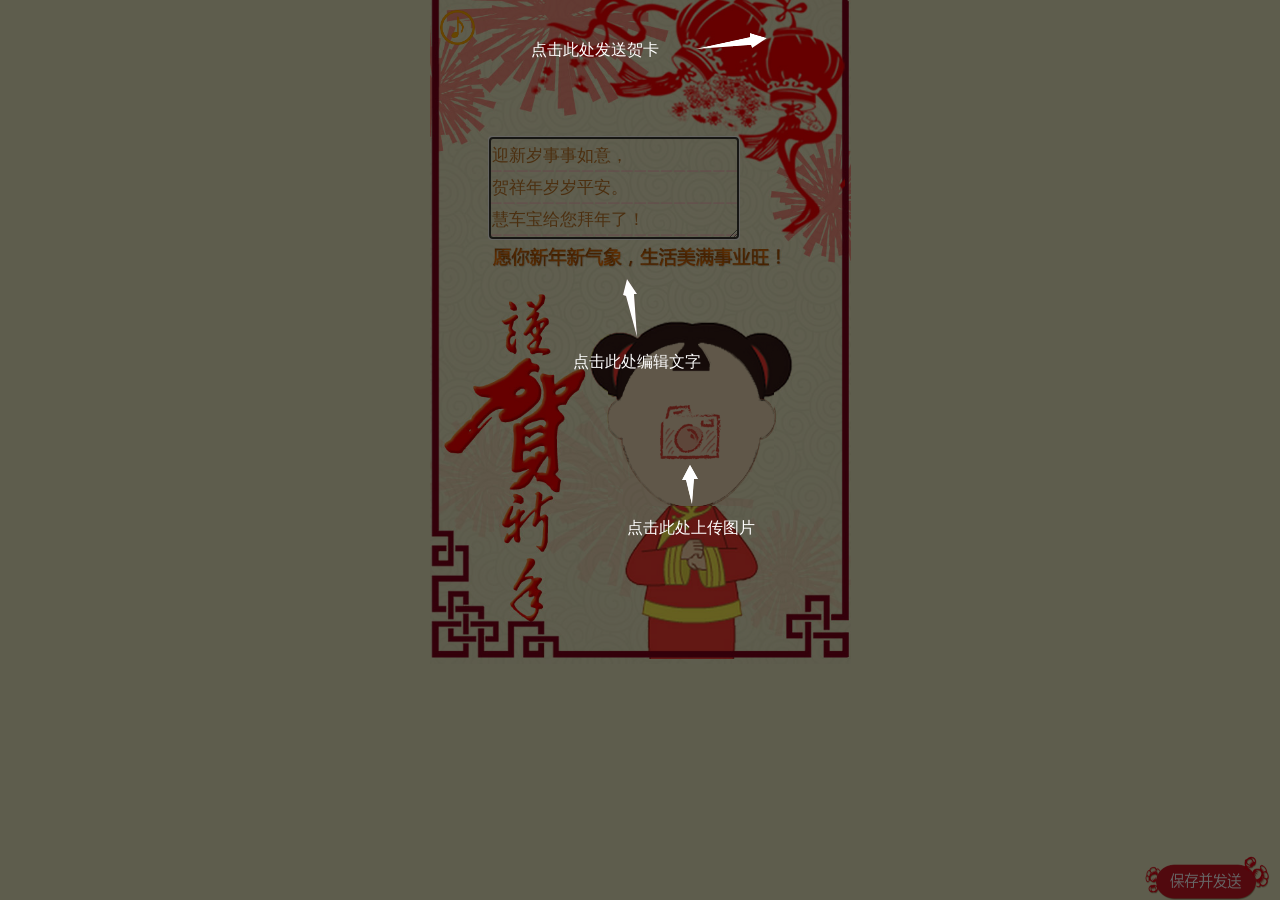
<file: kaSeven.html>
<!DOCTYPE html>
<html>
	<head>
		<meta charset="UTF-8">
		<meta name="description" content="">
	    <meta name="HandheldFriendly" content="True">
	    <meta name="MobileOptimized" content="320">
	    <meta name="viewport" content="width=device-width, initial-scale=1, maximum-scale=1.0, user-scalable=no">
	    <meta http-equiv="cleartype" content="on">
	    <meta name="apple-mobile-web-app-capable" content="yes"/>
	    <meta content="telephone=no" name="format-detection" />
	    <meta http-equiv="X-UA-Compatible" content="IE=edge">
		<title>慧车宝</title>
		<link rel="stylesheet" type="text/css" href="css/choose.css"/>
	</head>
	<body style="background: #ebe8c1;">
		<div class="top">
			<img src="images/heka7_01.jpg"/>
			<img src="images/heka7_02.jpg"/>
		</div>
		<div class="wenZi">
			<img src="images/heka7_03.jpg"/>
			<img src="images/heka7_04.jpg"/>
			<img src="images/heka7_05.jpg"/>
			<img src="images/heka7_06.jpg"/>
			<textarea name="kt7" rows="3" maxlength="33" class="kt7 songti" autofocus="ture">迎新岁事事如意，
贺祥年岁岁平安。
慧车宝给您拜年了！</textarea>
		</div>
		<div class="photoP">
			<img src="images/heka7_07.jpg"/>
			<img src="images/heka7_08.jpg"/>
			<img src="images/heka7_09.jpg"/>
			<div class="ab board7 zhaoPian"><img src="images/board7.png" alt="" /></div>
			<div class="tiao7 ab"></div>
		</div>
		<div class="bottom">
			<img src="images/heka7_10.jpg"/>
			<img src="images/heka7_11.jpg"/>
			<img src="images/heka7_12.jpg"/>
		</div>
		<div class="music animated infinite roate" onClick="music()"></div>
		<audio preload id="music" autoplay="autoplay">
		    <source src="media/gongXi.mp3" type="audio/mpeg">
			<!-- Your browser does not support the audio tag. -->
		</audio>
		<div class="ok"></div>
		<div class="mini_bd"></div>
		<div class="board"></div>
		<div class="tipFirst" style="position: absolute;top: 6%;left: 24%;color: #fff;z-index: 55;">点击此处发送贺卡</div>
		<div class="tipFirst" style="position: absolute;top: 53%;left: 34%;color: #fff;z-index: 55;">点击此处编辑文字</div>
		<div class="tipFirst" style="position: absolute;top: 78%;left: 47%;color: #fff;z-index: 55;">点击此处上传图片</div>
		<img src="images/a51.png" alt="" class="tipFirst" style="position: absolute;top: 5%;left: 63%;color: #fff;z-index: 55;" />
		<img src="images/a52.png" alt="" class="tipFirst" style="position: absolute;top: 42%;left: 46%;color: #fff;z-index: 55;" />
		<img src="images/a53.png" alt="" class="tipFirst" style="position: absolute;top: 70%;left: 60%;color: #fff;z-index: 55;" />
		<div class="tan">
			<img src="images/tan.png" alt="" />
			<input type="button" value="立刻送出祝福" class="send" />
			<input type="button" value="我再想想。。。" class="esc" />
		</div>
		<!--红包-->
		<div class="hongBao"><img src="images/hongBao.png" /></div>
		<div class="yeFa"><img src="images/yeFa.png" /></div>
		<div class="gang">
			<img src="images/daJiangBg.png" class="gangBg" />
			<div class="neiRong">
				<p class="wen1">恭喜您</p>
				<p class="wen2">获得价值<span>2888</span>元的神秘大奖</p>
				<div class="fu"><img src="images/fu.png" alt="" /></div>
				<div class="tel"><input type="tel" name="mobileAccount" id="mobileAccount" placeholder="您尊贵的手机号" maxlength="11" onkeyup="this.value=this.value.replace(/\D/g,'')" onafterpaste="this.value=this.value.replace(/\D/g,'')" autocomplete="off" value="" /></div>
				<div class="reg"><a href="javascript:void(0)">点击领取</a></div>
				<div class="share"><a href="javascript:void(0)" class="fenX">分享</a><a href="#" class="downA">下载APP</a></div>
			</div>
		</div>
		<div class="arrow"></div>
		<!--红包结束-->
		<script type="text/javascript" src="js/jquery-1.11.3.min.js"></script>
		<script type="text/javascript" src="js/music.js"></script>
		<script type="text/javascript" src="js/currency.js"></script>
	</body>
</html>
</file>
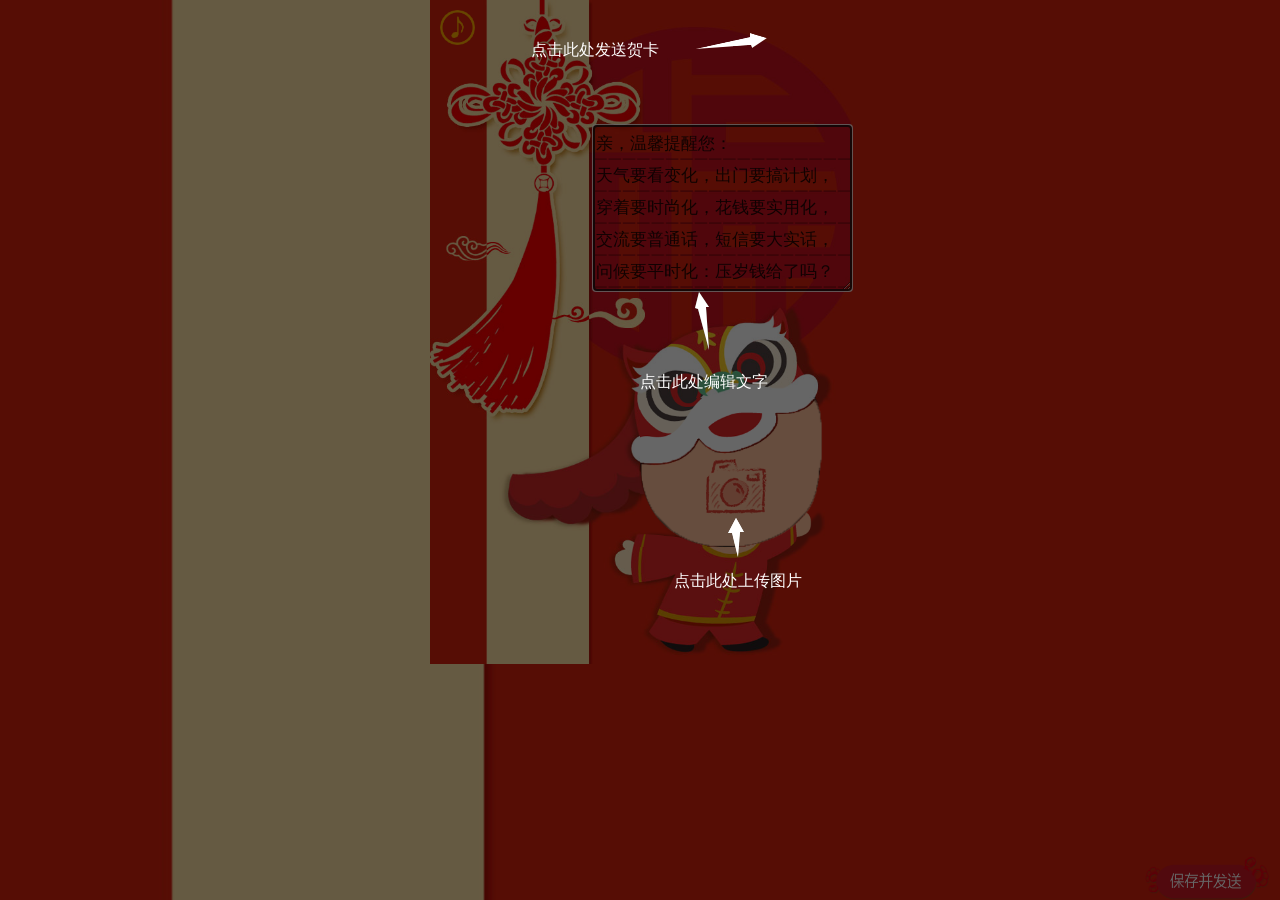
<file: kaSix.html>
<!DOCTYPE html>
<html>
	<head>
		<meta charset="UTF-8">
		<meta name="description" content="">
	    <meta name="HandheldFriendly" content="True">
	    <meta name="MobileOptimized" content="320">
	    <meta name="viewport" content="width=device-width, initial-scale=1, maximum-scale=1.0, user-scalable=no">
	    <meta http-equiv="cleartype" content="on">
	    <meta name="apple-mobile-web-app-capable" content="yes"/>
	    <meta content="telephone=no" name="format-detection" />
	    <meta http-equiv="X-UA-Compatible" content="IE=edge">
		<title>慧车宝</title>
		<link rel="stylesheet" type="text/css" href="css/choose.css"/>
	</head>
	<body style="background: url(images/heka6_11.jpg) repeat-y;background-size: 100%;">
		<div class="top">
			<img src="images/heka6_01.jpg"/>
			<img src="images/heka6_02.jpg"/>
		</div>
		<div class="wenZi">
			<img src="images/heka6_03.jpg"/>
			<img src="images/heka6_04.jpg"/>
			<img src="images/heka6_05.jpg"/>
			<img src="images/heka6_06.jpg"/>
			<textarea name="kt6" rows="5" maxlength="70" class="kt6 songti" autofocus="ture">亲，温馨提醒您：
天气要看变化，出门要搞计划，
穿着要时尚化，花钱要实用化，
交流要普通话，短信要大实话，
问候要平时化：压岁钱给了吗？</textarea>
		</div>
		<div class="photoP">
			<img src="images/heka6_07.jpg"/>
			<img src="images/heka6_08.jpg"/>
			<div class="ab board6 zhaoPian"><img src="images/board6.png" alt="" /></div>
			<div class="tiao6 ab"></div>
		</div>
		<div class="bottom">
			<img src="images/heka6_09.jpg"/>
			<img src="images/heka6_10.jpg"/>
		</div>
		<div class="music animated infinite roate" onClick="music()"></div>
		<audio preload id="music" autoplay="autoplay">
		    <source src="media/gongXi.mp3" type="audio/mpeg">
			<!-- Your browser does not support the audio tag. -->
		</audio>
		<div class="ok"></div>
		<div class="mini_bd"></div>
		<div class="board"></div>
		<div class="tipFirst" style="position: absolute;top: 6%;left: 24%;color: #fff;z-index: 55;">点击此处发送贺卡</div>
		<div class="tipFirst" style="position: absolute;top: 56%;left: 50%;color: #fff;z-index: 55;">点击此处编辑文字</div>
		<div class="tipFirst" style="position: absolute;top: 86%;left: 58%;color: #fff;z-index: 55;">点击此处上传图片</div>
		<img src="images/a51.png" alt="" class="tipFirst" style="position: absolute;top: 5%;left: 63%;color: #fff;z-index: 55;" />
		<img src="images/a52.png" alt="" class="tipFirst" style="position: absolute;top: 44%;left: 63%;color: #fff;z-index: 55;" />
		<img src="images/a53.png" alt="" class="tipFirst" style="position: absolute;top: 78%;left: 71%;color: #fff;z-index: 55;" />
		<div class="tan">
			<img src="images/tan.png" alt="" />
			<input type="button" value="立刻送出祝福" class="send" />
			<input type="button" value="我再想想。。。" class="esc" />
		</div>
		<!--红包-->
		<div class="hongBao"><img src="images/hongBao.png" /></div>
		<div class="yeFa"><img src="images/yeFa.png" /></div>
		<div class="gang">
			<img src="images/daJiangBg.png" class="gangBg" />
			<div class="neiRong">
				<p class="wen1">恭喜您</p>
				<p class="wen2">获得价值<span>2888</span>元的神秘大奖</p>
				<div class="fu"><img src="images/fu.png" alt="" /></div>
				<div class="tel"><input type="tel" name="mobileAccount" id="mobileAccount" placeholder="您尊贵的手机号" maxlength="11" onkeyup="this.value=this.value.replace(/\D/g,'')" onafterpaste="this.value=this.value.replace(/\D/g,'')" autocomplete="off" value="" /></div>
				<div class="reg"><a href="javascript:void(0)">点击领取</a></div>
				<div class="share"><a href="javascript:void(0)" class="fenX">分享</a><a href="#" class="downA">下载APP</a></div>
			</div>
		</div>
		<div class="arrow"></div>
		<!--红包结束-->
		<script type="text/javascript" src="js/jquery-1.11.3.min.js"></script>
		<script type="text/javascript" src="js/music.js"></script>
		<script type="text/javascript" src="js/currency.js"></script>
	</body>
</html>
</file>
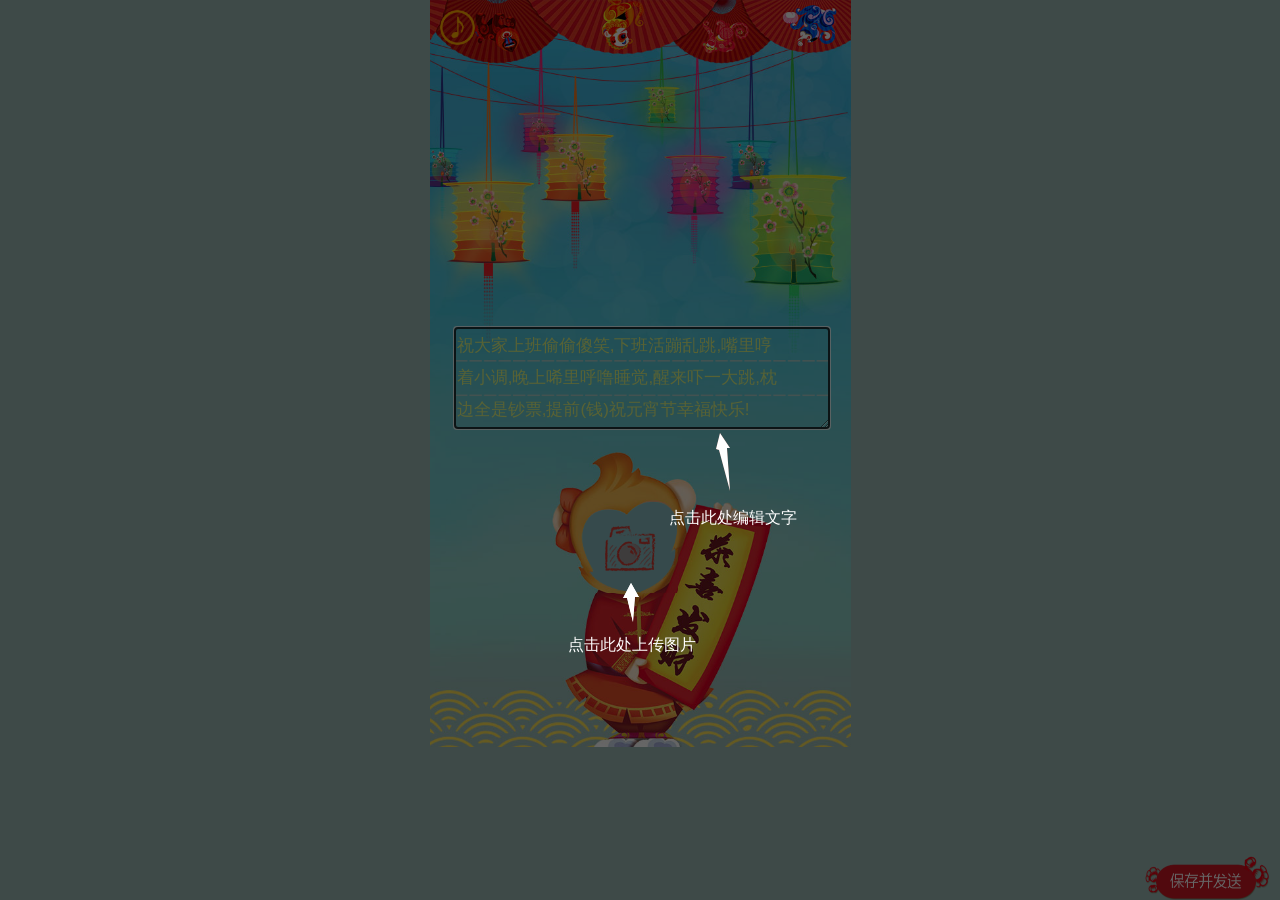
<file: kaTen.html>
<!DOCTYPE html>
<html>
	<head>
		<meta charset="UTF-8">
		<meta name="description" content="">
	    <meta name="HandheldFriendly" content="True">
	    <meta name="MobileOptimized" content="320">
	    <meta name="viewport" content="width=device-width, initial-scale=1, maximum-scale=1.0, user-scalable=no">
	    <meta http-equiv="cleartype" content="on">
	    <meta name="apple-mobile-web-app-capable" content="yes"/>
	    <meta content="telephone=no" name="format-detection" />
	    <meta http-equiv="X-UA-Compatible" content="IE=edge">
		<title>慧车宝</title>
		<link rel="stylesheet" type="text/css" href="css/choose.css"/>
	</head>
	<body style="background: #9bb9b4;">
		<div class="top">
			<img src="images/heka10_01.jpg"/>
			<img src="images/heka10_02.jpg"/>
			<img src="images/heka10_03.jpg"/>
			<img src="images/heka10_04.jpg"/>
			<img src="images/heka10_05.jpg"/>
		</div>
		<div class="wenZi">
			<img src="images/heka10_06.jpg"/>
			<img src="images/heka10_07.jpg"/>
			<textarea name="kt10" rows="3" maxlength="63" class="kt10 songti" autofocus="ture">祝大家上班偷偷傻笑,下班活蹦乱跳,嘴里哼
着小调,晚上唏里呼噜睡觉,醒来吓一大跳,枕
边全是钞票,提前(钱)祝元宵节幸福快乐!</textarea>
			<div class="kt10S" style="position: absolute;top: 0px;width: 88%;left: 6%;z-index: 2;height: 200px;display: none;"></div>
		</div>
		<div class="photoP">
			<img src="images/heka10_08.jpg"/>
			<div class="ab board10 zhaoPian"><img src="images/board10.png" alt="" /></div>
			<div class="tiao10 ab"></div>
		</div>
		<div class="bottom">
			<img src="images/heka10_09.jpg"/>
			<img src="images/heka10_10.jpg"/>
		</div>
		<div class="music animated infinite roate" onClick="music()"></div>
		<audio preload id="music" autoplay="autoplay">
		    <source src="media/gongXi.mp3" type="audio/mpeg">
			<!-- Your browser does not support the audio tag. -->
		</audio>
		<div class="ok"></div>
		<div class="mini_bd"></div>
		<div class="board"></div>
		<div class="tipFirst" style="position: absolute;top: 68%;left: 57%;color: #fff;z-index: 55;">点击此处编辑文字</div>
		<div class="tipFirst" style="position: absolute;top: 85%;left: 33%;color: #fff;z-index: 55;">点击此处上传图片</div>
		<img src="images/a52.png" alt="" class="tipFirst" style="position: absolute;top: 58%;left: 68%;color: #fff;z-index: 55;" />
		<img src="images/a53.png" alt="" class="tipFirst" style="position: absolute;top: 78%;left: 46%;color: #fff;z-index: 55;" />
		<div class="tan">
			<img src="images/tan.png" alt="" />
			<input type="button" value="立刻送出祝福" class="send" />
			<input type="button" value="我再想想。。。" class="esc" />
		</div>
		<!--红包-->
		<div class="hongBao"><img src="images/hongBao.png" /></div>
		<div class="yeFa"><img src="images/yeFa.png" /></div>
		<div class="gang">
			<img src="images/daJiangBg.png" class="gangBg" />
			<div class="neiRong">
				<p class="wen1">恭喜您</p>
				<p class="wen2">获得价值<span>2888</span>元的神秘大奖</p>
				<div class="fu"><img src="images/fu.png" alt="" /></div>
				<div class="tel"><input type="tel" name="mobileAccount" id="mobileAccount" placeholder="您尊贵的手机号" maxlength="11" onkeyup="this.value=this.value.replace(/\D/g,'')" onafterpaste="this.value=this.value.replace(/\D/g,'')" autocomplete="off" value="" /></div>
				<div class="reg"><a href="javascript:void(0)">点击领取</a></div>
				<div class="share"><a href="javascript:void(0)" class="fenX">分享</a><a href="#" class="downA">下载APP</a></div>
			</div>
		</div>
		<div class="arrow"></div>
		<!--红包结束-->
		<script type="text/javascript" src="js/jquery-1.11.3.min.js"></script>
		<script type="text/javascript" src="js/music.js"></script>
		<script type="text/javascript" src="js/currency.js"></script>
	</body>
</html>
</file>
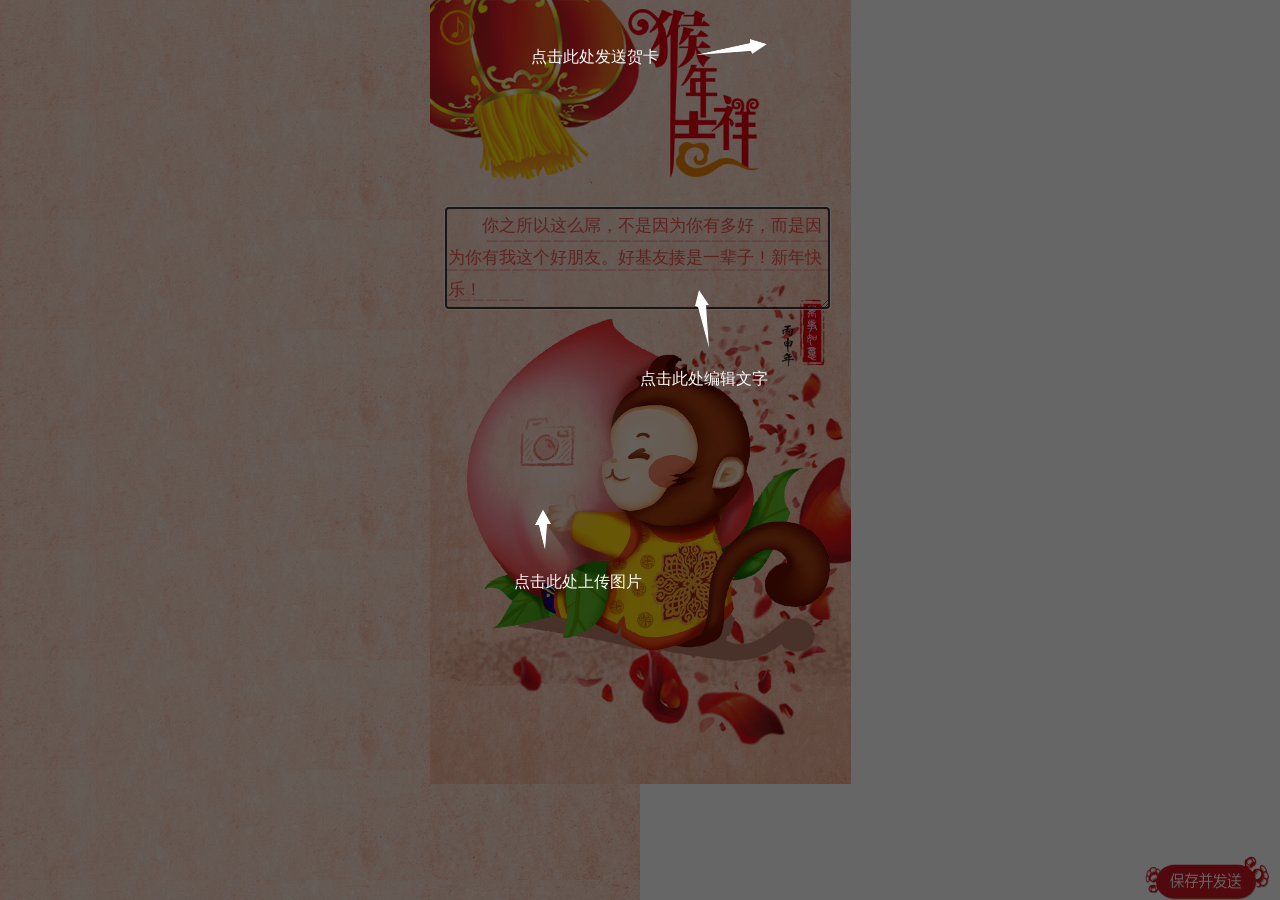
<file: kaThree.html>
<!DOCTYPE html>
<html>
	<head>
		<meta charset="UTF-8">
		<meta name="description" content="">
	    <meta name="HandheldFriendly" content="True">
	    <meta name="MobileOptimized" content="320">
	    <meta name="viewport" content="width=device-width, initial-scale=1, maximum-scale=1.0, user-scalable=no">
	    <meta http-equiv="cleartype" content="on">
	    <meta name="apple-mobile-web-app-capable" content="yes"/>
	    <meta content="telephone=no" name="format-detection" />
	    <meta http-equiv="X-UA-Compatible" content="IE=edge">
		<title>慧车宝</title>
		<link rel="stylesheet" type="text/css" href="css/choose.css"/>
	</head>
	<body style="background: url(images/heka3_04.jpg) repeat-y;">
		<div class="top">
			<img src="images/heka3_01.jpg"/>
			<img src="images/heka3_02.jpg"/>
			<img src="images/heka3_03.jpg"/>
		</div>
		<div class="wenZi">
			<img src="images/heka3_04.jpg"/>
			<img src="images/heka3_05.jpg"/>
			<textarea name="kt3" rows="3" maxlength="44" class="kt3 songti" autofocus="ture">你之所以这么屌，不是因为你有多好，而是因为你有我这个好朋友。好基友揍是一辈子！新年快乐！</textarea>
		</div>
		<div class="photoP">
			<img src="images/heka3_06.jpg"/>
			<img src="images/heka3_07.jpg"/>
			<img src="images/heka3_08.jpg"/>
			<img src="images/heka3_09.jpg"/>
			<div class="ab board3 zhaoPian"><img src="images/board3.png" alt="" /></div>
			<div class="tiao3 ab"></div>
		</div>
		<div class="bottom">
			<img src="images/heka3_10.jpg"/>
			<img src="images/heka3_11.jpg"/>
			<img src="images/heka3_12.jpg"/>

		</div>
		<div class="music animated infinite roate" onClick="music()"></div>
		<audio preload id="music" autoplay="autoplay">
		    <source src="media/gongXi.mp3" type="audio/mpeg">
			<!-- Your browser does not support the audio tag. -->
		</audio>
		<div class="ok"></div>
		<div class="mini_bd"></div>
		<div class="board"></div>
		<div class="tipFirst" style="position: absolute;top: 6%;left: 24%;color: #fff;z-index: 55;">点击此处发送贺卡</div>
		<div class="tipFirst" style="position: absolute;top: 47%;left: 50%;color: #fff;z-index: 55;">点击此处编辑文字</div>
		<div class="tipFirst" style="position: absolute;top: 73%;left: 20%;color: #fff;z-index: 55;">点击此处上传图片</div>
		<img src="images/a51.png" alt="" class="tipFirst" style="position: absolute;top: 5%;left: 63%;color: #fff;z-index: 55;" />
		<img src="images/a52.png" alt="" class="tipFirst" style="position: absolute;top: 37%;left: 63%;color: #fff;z-index: 55;" />
		<img src="images/a53.png" alt="" class="tipFirst" style="position: absolute;top: 65%;left: 25%;color: #fff;z-index: 55;" />
		<div class="tan">
			<img src="images/tan.png" alt="" />
			<input type="button" value="立刻送出祝福" class="send" />
			<input type="button" value="我再想想。。。" class="esc" />
		</div>
		<!--红包-->
		<div class="hongBao"><img src="images/hongBao.png" /></div>
		<div class="yeFa"><img src="images/yeFa.png" /></div>
		<div class="gang">
			<img src="images/daJiangBg.png" class="gangBg" />
			<div class="neiRong">
				<p class="wen1">恭喜您</p>
				<p class="wen2">获得价值<span>2888</span>元的神秘大奖</p>
				<div class="fu"><img src="images/fu.png" alt="" /></div>
				<div class="tel"><input type="tel" name="mobileAccount" id="mobileAccount" placeholder="您尊贵的手机号" maxlength="11" onkeyup="this.value=this.value.replace(/\D/g,'')" onafterpaste="this.value=this.value.replace(/\D/g,'')" autocomplete="off" value="" /></div>
				<div class="reg"><a href="javascript:void(0)">点击领取</a></div>
				<div class="share"><a href="javascript:void(0)" class="fenX">分享</a><a href="#" class="downA">下载APP</a></div>
			</div>
		</div>
		<div class="arrow"></div>
		<!--红包结束-->
		<script type="text/javascript" src="js/jquery-1.11.3.min.js"></script>
		<script type="text/javascript" src="js/music.js"></script>
		<script type="text/javascript" src="js/currency.js"></script>
	</body>
</html>
</file>
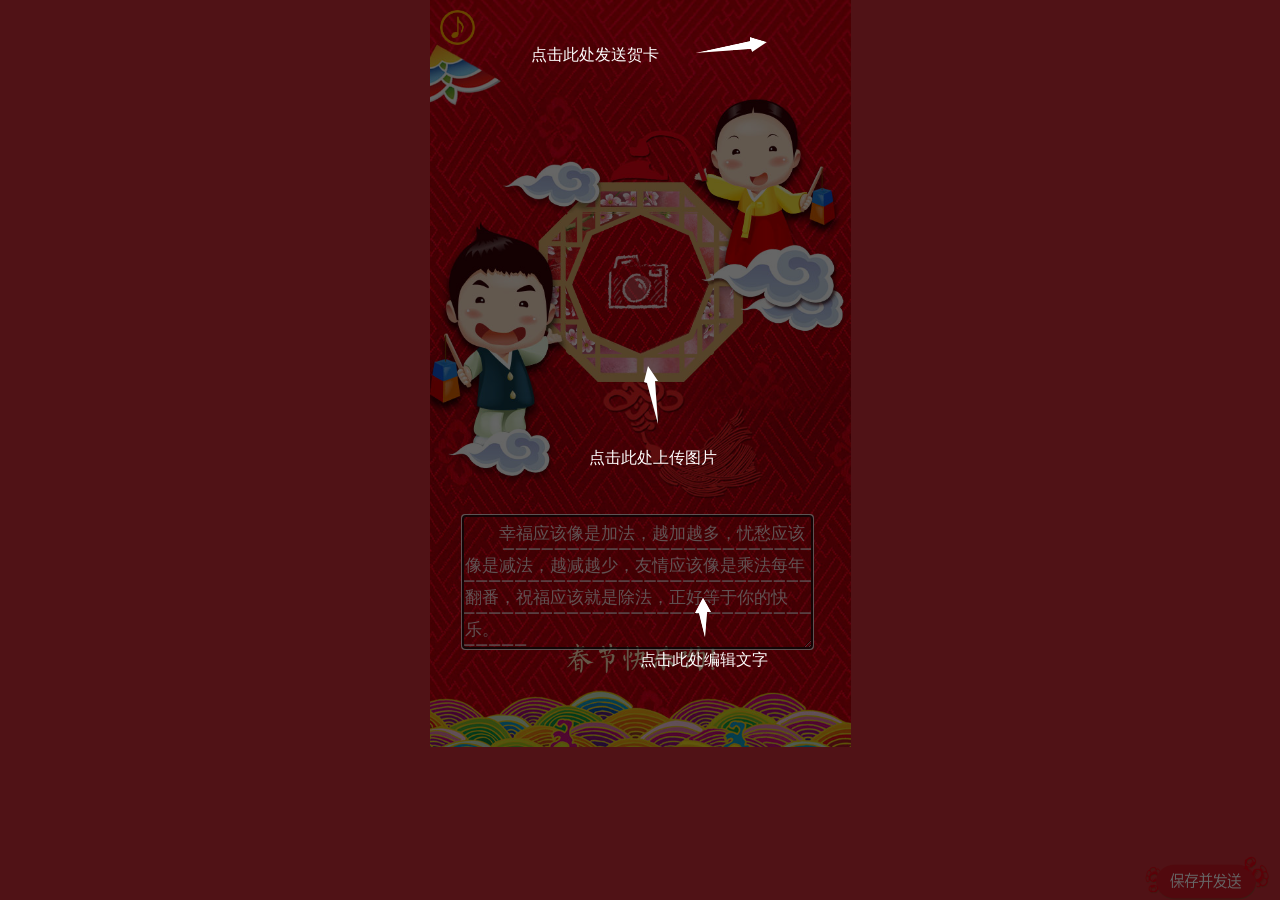
<file: kaTwo.html>
<!DOCTYPE html>
<html>
	<head>
		<meta charset="UTF-8">
		<meta name="description" content="">
	    <meta name="HandheldFriendly" content="True">
	    <meta name="MobileOptimized" content="320">
	    <meta name="viewport" content="width=device-width, initial-scale=1, maximum-scale=1.0, user-scalable=no">
	    <meta http-equiv="cleartype" content="on">
	    <meta name="apple-mobile-web-app-capable" content="yes"/>
	    <meta content="telephone=no" name="format-detection" />
	    <meta http-equiv="X-UA-Compatible" content="IE=edge">
		<title>慧车宝</title>
		<link rel="stylesheet" type="text/css" href="css/choose.css"/>
	</head>
	<body style="background: #C92F37;">
		<div class="top">
			<img src="images/heka2_00.jpg"/>
			<img src="images/heka2_01.jpg"/>
			<img src="images/heka2_02.jpg"/>
		</div>
		<div class="photoP">
			<img src="images/heka2_03.jpg"/>
			<img src="images/heka2_04.jpg"/>
			<div class="ab board2 zhaoPian"><img src="images/board2.png" alt="" /></div>
			<div class="tiao2 ab"></div>
		</div>
		<div class="bottom">
			<img src="images/heka2_05.jpg"/>
			<img src="images/heka2_06.jpg"/>
		</div>
		<div class="wenZi">
			<img src="images/heka2_07.jpg"/>
			<img src="images/heka2_08.jpg"/>
			<img src="images/heka2_09.jpg"/>
			<img src="images/heka2_10.jpg"/>
			<textarea name="kt2" rows="4" maxlength="59" class="kt2 songti" autofocus="ture">幸福应该像是加法，越加越多，忧愁应该像是减法，越减越少，友情应该像是乘法每年翻番，祝福应该就是除法，正好等于你的快乐。</textarea>
			<div class="kt2S" style="position: absolute;top: 0%;width: 82%;left: 8%;z-index: 2;height: 140px;display: none;"></div>
		</div>
		<div class="music animated infinite roate" onClick="music()"></div>
		<audio preload id="music" autoplay="autoplay">
		    <source src="media/gongXi.mp3" type="audio/mpeg">
			<!-- Your browser does not support the audio tag. -->
		</audio>
		<div class="ok"></div>
		<div class="mini_bd"></div>
		<div class="board"></div>
		<div class="tipFirst" style="position: absolute;top: 6%;left: 24%;color: #fff;z-index: 55;">点击此处发送贺卡</div>
		<div class="tipFirst" style="position: absolute;top: 87%;left: 50%;color: #fff;z-index: 55;">点击此处编辑文字</div>
		<div class="tipFirst" style="position: absolute;top: 60%;left: 38%;color: #fff;z-index: 55;">点击此处上传图片</div>
		<img src="images/a51.png" alt="" class="tipFirst" style="position: absolute;top: 5%;left: 63%;color: #fff;z-index: 55;" />
		<img src="images/a52.png" alt="" class="tipFirst" style="position: absolute;top: 49%;left: 51%;color: #fff;z-index: 55;" />
		<img src="images/a53.png" alt="" class="tipFirst" style="position: absolute;top: 80%;left: 63%;color: #fff;z-index: 55;" />
		<div class="tan">
			<img src="images/tan.png" alt="" />
			<input type="button" value="立刻送出祝福" class="send" />
			<input type="button" value="我再想想。。。" class="esc" />
		</div>
		
		<!--红包-->
		<div class="hongBao"><img src="images/hongBao.png" /></div>
		<div class="yeFa"><img src="images/yeFa.png" /></div>
		<div class="gang">
			<img src="images/daJiangBg.png" class="gangBg" />
			<div class="neiRong">
				<p class="wen1">恭喜您</p>
				<p class="wen2">获得价值<span>2888</span>元的神秘大奖</p>
				<div class="fu"><img src="images/fu.png" alt="" /></div>
				<div class="tel"><input type="tel" name="mobileAccount" id="mobileAccount" placeholder="您尊贵的手机号" maxlength="11" onkeyup="this.value=this.value.replace(/\D/g,'')" onafterpaste="this.value=this.value.replace(/\D/g,'')" autocomplete="off" value="" /></div>
				<div class="reg"><a href="javascript:void(0)">点击领取</a></div>
				<div class="share"><a href="javascript:void(0)" class="fenX">分享</a><a href="#" class="downA">下载APP</a></div>
			</div>
		</div>
		<div class="arrow"></div>
		<!--红包结束-->
		<script type="text/javascript" src="js/jquery-1.11.3.min.js"></script>
		<script type="text/javascript" src="js/music.js"></script>
		<script type="text/javascript" src="js/currency.js"></script>
	</body>
</html>
</file>
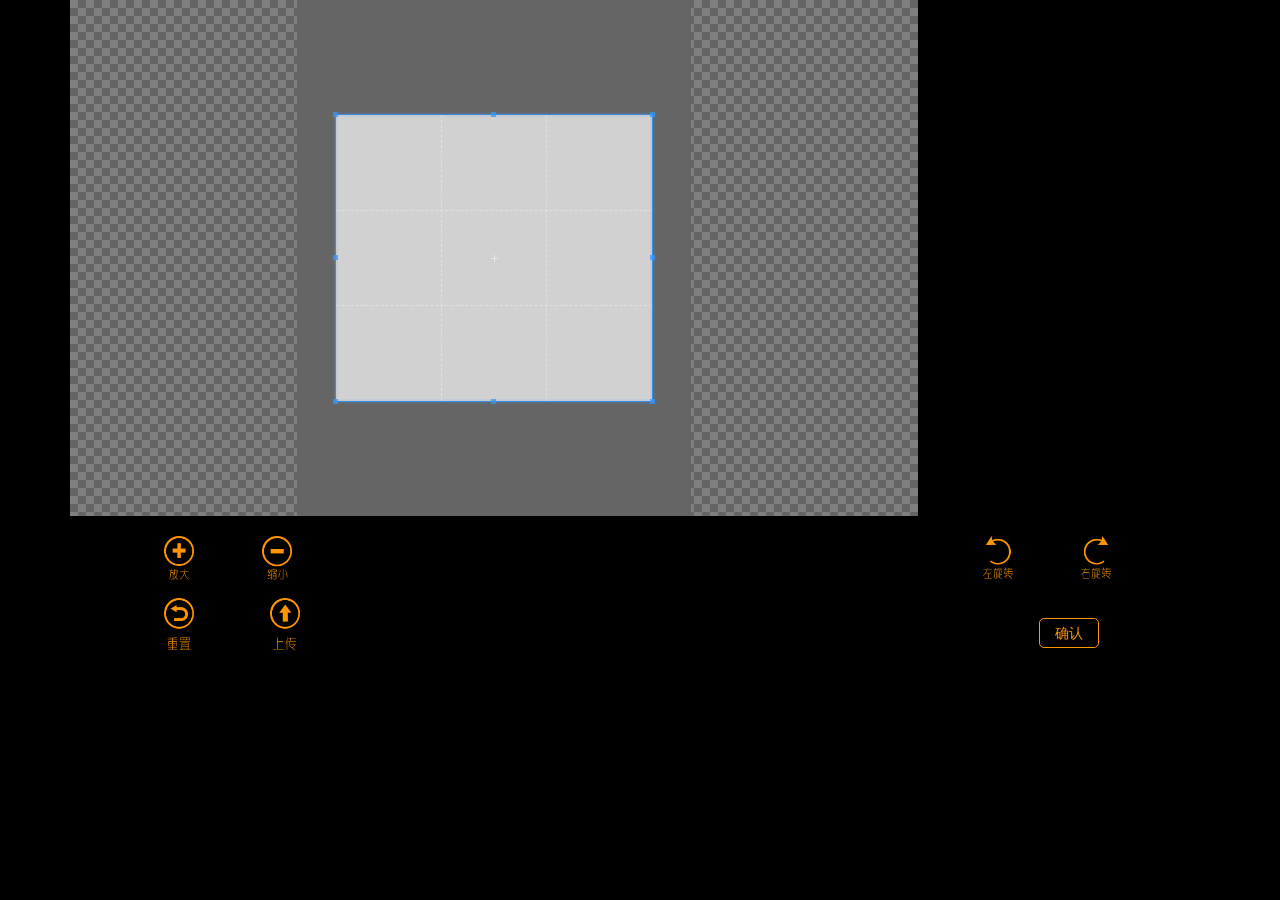
<file: main.html>
<!doctype html>
<html lang="en">
<head>
  <meta charset="utf-8">
  <meta http-equiv="x-ua-compatible" content="ie=edge">
  <meta name="viewport" content="width=device-width, initial-scale=1">
  <title>慧车宝</title>
  <link rel="stylesheet" href="css/bootstrap.min.css">
  <link rel="stylesheet" href="css/cropper.min.css">
  <link rel="stylesheet" href="css/main.css">
</head>
<body>
  <!-- Content -->
  <div class="container">
    <div class="row">
      <div class="col-md-9">
        <!-- <h3 class="page-header">Demo:</h3> -->
        <div class="img-container">
          <img id="image" src="images/ccc.jpg" alt="Picture">
        </div>
      </div>
    </div>
    <div class="row" style="margin-top: -70px;">
      <div class="col-md-9 docs-buttons clearfix">
        <!-- <h3 class="page-header">Toolbar:</h3> -->

        <div class="btn-group">
          <button type="button" class="micon fangDa" data-method="zoom" data-option="0.1" title="Zoom In"></button>
          <button type="button" class="micon suoXiao" data-method="zoom" data-option="-0.1" title="Zoom Out"></button>
        </div>

        <div class="btn-group tright fr">
          <button type="button" class="micon zuoZhuan" data-method="rotate" data-option="-15" title="Rotate Left"></button>
          <button type="button" class="micon youZhuan" data-method="rotate" data-option="15" title="Rotate Right"></button>
          
          <button type="button" class="shadowLeft" ></button>
          <button type="button" class="shadowRight" ></button>
        </div>
		<br />
        <div class="btn-group tcenter clearfix">
          <button type="button" class="micon chongZhi fl" data-method="reset" title="Reset"></button>
          <label class="micon btn-upload shangChuan fl" for="inputImage" title="Upload image file">
            <input type="file" class="sr-only" id="inputImage" name="file" accept="image/*">
          </label>
          <button type="button" class="micon queRen fr" data-method="getCroppedCanvas" data-option="{ &quot;width&quot;: 160, &quot;height&quot;: 90 }">
            	确认
          </button>
        </div>

        <!-- Show the cropped image in modal -->
        <div class="modal fade docs-cropped" id="getCroppedCanvasModal" aria-hidden="true" aria-labelledby="getCroppedCanvasTitle" role="dialog" tabindex="-1">
          <div class="modal-dialog">
            <div class="modal-content">
              <div class="modal-header">
                <button type="button" class="close" data-dismiss="modal" aria-hidden="true"></button>
                <h4 class="modal-title" id="getCroppedCanvasTitle"></h4>
              </div>
              <div class="modal-body"></div>
              <div class="modal-footer">
                <a class="micon" id="download" href="javascript:void(0);" download="cropped.png">确定</a><!--此处的操作应由下载改为上传服务器-->
              </div>
            </div>
          </div>
        </div><!-- /.modal -->

      </div>
    </div>
  </div>
	<div class="last" style="text-align:center;color: #fff;display: none;">请调整角度后再上传</div>
	<!--<div class="consoleTxt" style="text-align:center;color: #fff;">默认信息</div>-->
  <!-- Scripts -->
  <script src="js/jquery-1.11.3.min.js"></script>
  <script src="js/bootstrap.min.js"></script>
  <script src="js/cropper_gai.js"></script>
  <script src="js/jiJian.js"></script>
  <script src="js/banben.js"></script>

</body>
</html>
</file>
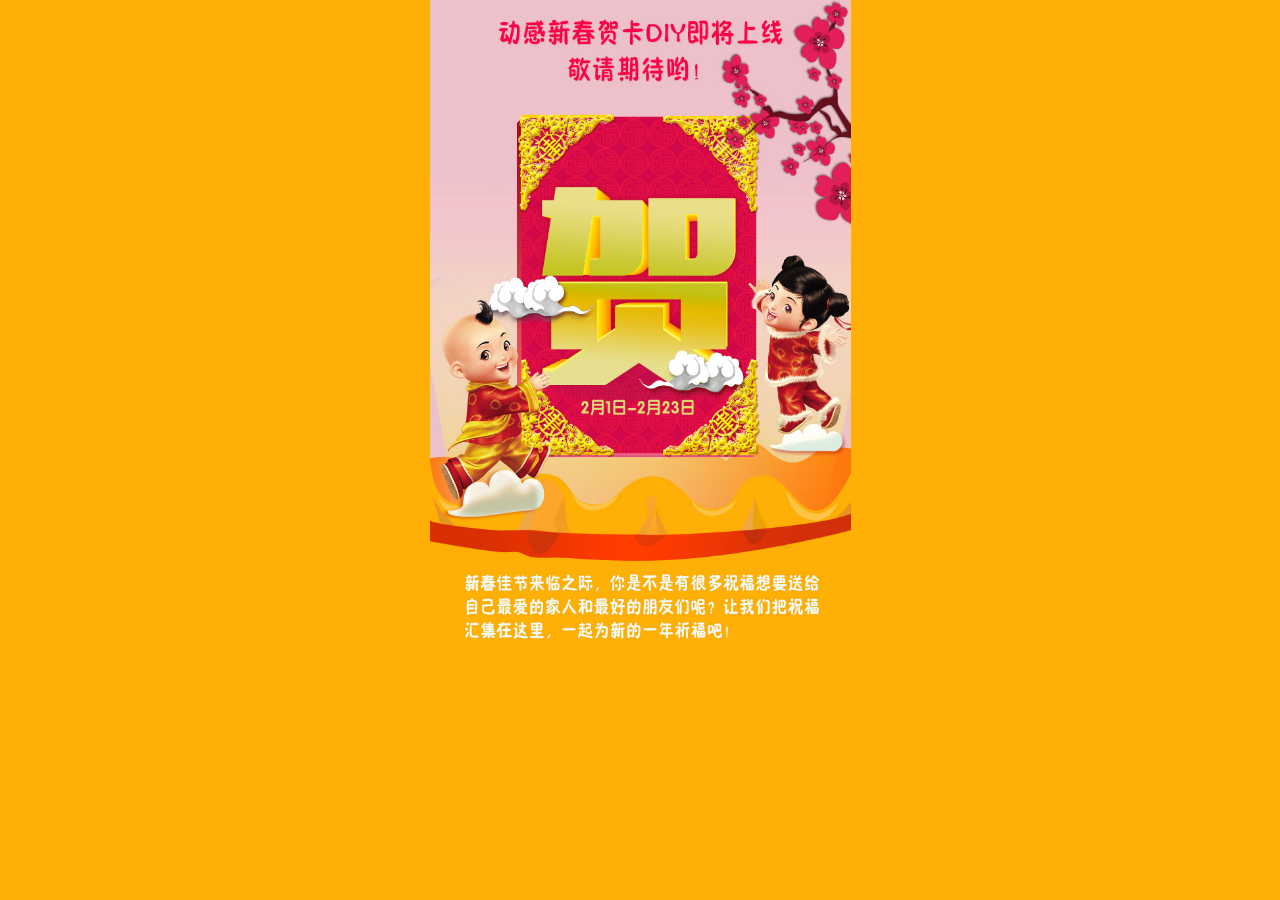
<file: yu.html>
<!DOCTYPE html>
<html>
	<head>
		<meta charset="UTF-8">
		<meta name="description" content="">
	    <meta name="HandheldFriendly" content="True">
	    <meta name="MobileOptimized" content="320">
	    <meta name="viewport" content="width=device-width, initial-scale=1, maximum-scale=1.0, user-scalable=no">
	    <meta http-equiv="cleartype" content="on">
	    <meta name="apple-mobile-web-app-capable" content="yes"/>
	    <meta content="telephone=no" name="format-detection" />
	    <meta http-equiv="X-UA-Compatible" content="IE=edge">
		<title>慧车宝</title>
		<link rel="stylesheet" type="text/css" href="css/style.css"/>
		<style>
			.yuRe img{width: 100%;}
		</style>
	</head>
	<body style="background: #ffaf06;">
		<div class="yuRe">
			<img src="images/yu_01.jpg" alt="" />
			<img src="images/yu_02.jpg" alt="" />
			<img src="images/yu_03.jpg" alt="" />
			<img src="images/yu_04.jpg" alt="" />
			<img src="images/yu_05.jpg" alt="" />
			<img src="images/yu_06.jpg" alt="" />
			<img src="images/yu_07.jpg" alt="" />
			<img src="images/yu_08.jpg" alt="" />
			<img src="images/yu_09.jpg" alt="" />
			<img src="images/yu_10.jpg" alt="" />
		</div>
	</body>
</html>
</file>
<file: css/style.css>
body,ul,ol,li,p,h1,h2,h3,h4,h5,h6,form,fieldset,table,td,img,div{margin:0;padding:0;border:0;}
ul,ol{list-style-type:none;}
select,input,img,select{vertical-align:middle;}
input{ font-size:12px;}
a{ text-decoration:none; color:#000;}
a:hover{color:#c00; text-decoration:none;}
html {
    -webkit-tap-highlight-color: rgba(0,0,0,0);
    -webkit-tap-highlight-color: transparent; /* For some Androids */
}
.clear{clear:both;}
.fl{float: left;}
.fr{float: right;}
.clearfix:after {content: ".";display: block;height: 0pt;clear: both;visibility: hidden;}
.clearfix {display: block;}
img{border: none !important;-webkit-border:none;}
.css{-webkit-touch-callout: none};
.tips{color: #783a3a;text-align: center;font-size: 14px;}
input[type=button], input[type=submit], input[type=file], input[type=tel], button { cursor: pointer; -webkit-appearance: none; outline: none;border: none;}
input::-ms-input-placeholder{text-align: center;}
input::-webkit-input-placeholder{text-align: center;}
input::input-placeholder { text-align: center ;}
input[placeholder], [placeholder], *[placeholder] { }
input:disabled{
	color:#000 !important;
}
body{
	font-family:"Microsoft YaHei";overflow-x: hidden;position: relative;background: #fc2737;
	max-width: 421px;resize: both;min-width: 320px;overflow: auto;margin: 0 auto;
}

.scene{position: relative;}
.board{position: absolute;background: #000;opacity: 0.6;left: 0;top: 7.6%;border-radius: 15px; display: none;}
.choose{
	width: 94%;padding: 10px 0;text-align: center;margin: 5% 3%;position: relative;
}/*高度待调整*/
.choose .chooseBg{
	position: absolute;border-radius: 45px;background: #000;opacity: 0.3;width: 100%;height: 100%;
	top: 0px;left: 0px;z-index: -1;
}
.chooseBoard{
	width: 94%;padding: 53px 0;text-align: center;margin: 5% 3%;position: absolute;
	top: 70%;left: 0px;z-index: 2;display: none;
}
/*.choose .stars{width: 120%;position:relative}*/
.choose img{width: 30%;}
.zhichi{
	position: absolute;width: 70%;right: 10%;top: -95px;opacity: 0;
}
.jiaru{
	position: absolute;width: 70%;right: 10%;top: 32px;
}
.jiaru img,.zhichi img{width: 100%;}


/*相册*/
.upload_box{width:800px; margin:1em auto;color: #fff;}
.upload_main{ background-color: transparent;}
.upload_choose{padding:1em;}
.upload_drag_area{display:inline-block; width:60%; margin-left:.5em;  background:#fff url(http://rescdn.qqmail.com/zh_CN/htmledition/images/func/dragfile07bf38.gif) no-repeat 20px center; color:#999; text-align:center; vertical-align:middle;}
.upload_drag_hover{ color:#333;}
.upload_preview{ background-color: transparent; overflow:hidden; _zoom:1;}
.upload_append_list{/*height:300px;*/float:left; position:relative;}
.upload_append_list strong{opacity: 0;}
.upload_delete{margin-left:2em;display: none;}/*删除取消*/
.upload_image{/*max-height:250px; padding:5px;*/}
.upload_submit{padding-top:1em; padding-left:1em;}
.upload_submit_btn{/*display:none;*/ height:32px; font-size:14px;}
.upload_loading{height:250px;}
.upload_progress{display:none; padding:5px; border-radius:10px; color:#fff; background-color:rgba(0,0,0,.6); position:absolute; left:25px; top:45px;}
.demo{position: relative;}


.btns{width:100%;text-align: center;position:absolute;top: 70%;}
.btns img{position: absolute;width: 50px;top: 30px;display: none;right: 50px;}
.btns .join{
	width: 45%;background: #ff9c00;background-size: 100%;border: none;border-radius: 10px;
	height: 50px;font-size: 18px;color: #fff;
}/*高度暂时*/
.queDing{
	width: 50%;height: 40px;background: #FF9600;color: #fff;line-height: 40px;
	text-align: center;margin-left: 25%;display: none;border-radius: 10px;
}
.yuLan{text-align: center;position: absolute;top: 50px;z-index: 999;width: 100%;}
.mask{position: absolute;left: 0;right: 0;top: 165px;margin: auto;width: 131px;height: 118px;}

#fileImage{
	width: 45%;background-size: 100%;border: none;height: 50px;position: absolute;left: 27.5%;opacity: 0;top: 0;
}

/*主页手机号*/
.indexBg img,.regBg img,.bottom img{width: 100%;}
.regBg{width: 100%;position: relative;}
.tel input{font-size: 16px;color: #000;position: absolute;top: 5px;width: 54%;left: 5%;background: url(../images/phoneNum.png) no-repeat;
	background-size: 100%;padding: 14px 18%;text-align: center;}
.reg a{font-size: 16px;color: #fff;position: absolute;top: 59px;width: 90%;left: 5%;background: url(../images/reg.png) no-repeat;
	background-size: 100%;padding: 12px 0;text-align: center;}
.shuoMingBg{width: 100%;background: url(../images/indexBg_15.jpg) repeat-y;background-size: 100%;line-height: 30px;}
.shuoMingBg ul{width: 90%;padding: 0 5%;}
.shuoMingBg .huang{color: #ff9600;font-size: 16px;margin-bottom: 10px;}
.shuoMingBg .bai{color: #ebe7e4;font-size: 16px;}
/*15*/
.shuoMing15{width: 100%;background: #ff5a36;line-height: 30px;}
.shuoMing15 ul{width: 90%;padding: 0 5%;}
.shuoMing15 .huang{color: #fbdc6d;font-size: 16px;margin-bottom: 10px;}
.shuoMing15 .bai{color: #ebe7e4;font-size: 16px;}
.bottom{margin-top: 20px;}
.mini_bd{
	width: 65%;border-radius: 5px;background: #000;opacity: 0.85;color: #fff;text-align: center;padding: 15px 0;
	position: absolute;
	z-index:7;
	top: 50%;left: 50%;
	-moz-transform: translate(-50%, -50%) !important;
	-ms-transform: translate(-50%, -50%) !important;
	-webkit-transform: translate(-50%, -50%) !important;
	transform: translate(-50%, -50%) !important;
	display: none;
}

@media screen and (max-width: 320px){
	.tel input{font-size: 14px;padding: 12px 18%;}
	.reg a{font-size: 15px;padding: 10px 0;top: 50px;}
	.shuoMingBg .bai,.shuoMingBg .huang{font-size: 15px;}
}
@media screen and (width: 360px){
	.reg a{top: 57px;}
	.tel input{width: 56%;padding: 14px 17%;}
}
@media screen and (min-width: 412px){
	.tel input{padding: 15px 18%;top: 6px;}
	.reg a{padding: 13px 0;top: 64px;}
}
@media screen and (min-width: 421px){
	.board{width: 1000% !important;left: -500% !important;}
}
</file>
<file: css/choose.css>
body,ul,ol,li,p,h1,h2,h3,h4,h5,h6,form,fieldset,table,td,img,div{margin:0;padding:0;border:0;}
ul,ol{list-style-type:none;}
select,input,img,select{vertical-align:middle;}
input{ font-size:12px;}
a{ text-decoration:none; color:#000;}
a:hover{color:#c00; text-decoration:none;}
html {
    -webkit-tap-highlight-color: rgba(0,0,0,0);
    -webkit-tap-highlight-color: transparent; /* For some Androids */
}
.clear{clear:both;}
.fl{float: left;}
.fr{float: right;}
.clearfix:after {content: ".";display: block;height: 0pt;clear: both;visibility: hidden;}
.clearfix {display: inline-block;}
.clearfix {display: block;}
img{border: none !important;-webkit-border:none;}
.css{-webkit-touch-callout: none};
.tips{color: #783a3a;text-align: center;font-size: 14px;}
input[type=button], input[type=submit], input[type=file], input[type=tel], button { cursor: pointer; -webkit-appearance: none; outline: none;border: none;}
input::-ms-input-placeholder{text-align: center;}
input::-webkit-input-placeholder{text-align: center;}
input::input-placeholder { text-align: center ;}
input[placeholder], [placeholder], *[placeholder] { }
input:disabled{color:#000 !important;}
.ab{position: absolute;}
.op{opacity: 0;}
/*微软雅黑*/
.yahei{font-family: 'Microsoft Yahei', 'Hiragino Sans GB', 'Microsoft Sans Serif', 'WenQuanYi Micro Hei', sans-serif!important}
/*宋体*/
.songti{font-family: "Helvetica Neue", Helvetica,"Songti SC", "SimSun", serif!important}
/*楷体*/
.kaiti{font-family: "Helvetica Neue", Helvetica, "KaiTi", "楷体", "STKaiti", "华文楷体", serif!important}
/*华文仿宋*/
.fangsong{font-family: "Times New Roman", "Helvetica Neue", Helvetica, "FangSong", "仿宋", "STFangSong", "华文仿宋", serif!important}
body{
	font-family:"Microsoft YaHei";overflow-x: hidden;position: relative;background: #272727;
	max-width: 421px;resize: both;min-width: 320px;overflow: auto;margin: 0 auto;
}
.mini_bd{
	width: 65%;border-radius: 5px;background: #000;opacity: 0.85;color: #fff;text-align: center;padding: 15px 0;
	position: fixed;
	z-index:7;
	top: 30%;left: 50%;
	-moz-transform: translate(-50%, -50%) !important;
	-ms-transform: translate(-50%, -50%) !important;
	-webkit-transform: translate(-50%, -50%) !important;
	transform: translate(-50%, -50%) !important;
	display: none;
}
.board{width: 100%;height: 100%;position: fixed;top: 0;left: 0;z-index: 5;background: #000;opacity: 0.6;display: none;}
/*主题选择页*/
.kaDan{border-right: 1px solid #000;}
.choose{border-bottom: 1px solid #000;font-size: 0;}
.choose .ka{height: 195px;}
.choose3 .ka{height: 190px;}
.ka{position: relative;display: inline-block;width: 49.8%;text-align: center;}
.ka .kaPian{width: 80%;}
.ka .ab{
	display: inline-block;width: 100%;bottom: 0px;left: 0;height: 58px;color: #fff;font-size: 18px;
	background: url(../images/kaBtm.png) no-repeat;background-size: 100%;line-height: 80px;
}
.ka a{display: inline-block;height: 195px;width: 100%;}

/*音乐与完成*/
.music{
	width: 35px;height: 35px;position: absolute;top: 10px;left: 10px;
	background: url(../images/music.png) no-repeat;background-size: 100%;
}
.ok{
	width: 125px;height: 44px;position: fixed;bottom: 0px;right: 10px;
	background: url(../images/ok.png) no-repeat;background-size: 100%;
}

/*弹窗*/
.tan{
	position: fixed;z-index: 18;width: 100%;text-align: center;top: 30%;display: none;
}
.tan img{width: 320px;}
.tan input{background: #ff9c00;font-size: 16px;color: #fff;border-radius: 20px;padding: 12px 20px;margin-top: -145px;}
.tan .send{margin-right: 10px;}
.tan .esc{}

/*卡一*/
.top img,.main img,.bottom img{width: 100%;}
.top{position: relative;}
.kt1{
	position: absolute;
    top: 25%;
    width: 70%;
    left: 22%;
    font-size: 18px;
    color: #fff;
    text-indent: 2em;
    line-height: 30px;
    background: url(../images/line1.png) 0 32px no-repeat;
    background-size: 100%;
    opacity: 0.8;
}
textarea{  
    border:0;  
    background-color:transparent;  
    /*scrollbar-arrow-color:yellow;  
    scrollbar-base-color:lightsalmon;  */
    overflow-y: scroll;  
    color: #666464;  
    height: auto;
    word-break: break-all;
} 
.main{position: relative;height: 300px;background: #FF4351 url(../images/heka1_08.jpg) bottom no-repeat;}
.board1,.tiao1{left: 28.5%;top: 13%;width: 21%;}
.monkey{top: 0;}
.monkey img{width: 100%;}
/*卡二*/
.photoP{position: relative;}
.photoP img{width: 100%;}
.bottom{position: relative;}
.kt2{
	position: absolute;
    top: 0%;
    width: 82%;
    left: 8%;
    font-size: 16px;
    color: #fff;
    text-indent: 2em;
    line-height: 30px;
    background: url(../images/line2.png) 0 32px no-repeat;
    background-size: 100%;
    opacity: 0.8;
    word-break: break-all;
}
.tiao2{width: 35.15%;left: 0;right: 0;margin: auto;height: 130px;top: 0;background: url(../images/t2.png) no-repeat;background-size: 100%;}
.board2{width: 35.15%;left: 0;right: 0;margin: auto;height: 130px;top: 0;}
/*卡三*/
.wenZi{position: relative;}
.wenZi img{width: 100%;}
.kt3{
	position: absolute;
    top: 0%;
    width: 90%;
    left: 4%;
    font-size: 16px;
    color: #e73336;
    text-indent: 2em;
    line-height: 30px;
    background: url(../images/line3.png) 0 32px no-repeat;
    background-size: 100%;
    opacity: 0.8;
    word-break: break-all;
}
.tiao3{width: 50.5%;left: 9.1%;height: 222px;top: 0;background: url(../images/peach_b.png) no-repeat;background-size: 100%;}
.board3{width: 49%;left: 10%;height: 222px;top: 1px;}
/*卡四*/
.kt4{
	position: absolute;
    top: -10px;
    width: 86%;
    left: 6%;
    font-size: 16px;
    color: #e73336;
    line-height: 30px;
    background: url(../images/line4.png) 0 32px no-repeat;
    background-size: 100%;
    opacity: 0.8;
    word-break: break-all;
}
.tiao4{width: 20%;left: 38.1%;height: 100px;top: 0;background: url(../images/face.png) no-repeat;background-size: 100%;}
.board4{width: 20%;left: 38.1%;height: 100px;top: 1px;}
/*卡五*/
.kt5{
	position: absolute;
    top: -10px;
    width: 60%;
    right: 3%;
    font-size: 16px;
    color: #000;
    line-height: 30px;
    background: url(../images/line5.png) 0 32px no-repeat;
    background-size: 100%;
    opacity: 0.8;
    word-break: break-all;
}
.tiao5{width: 23.75%;left: 32.2%;height: 111px;top: 0;background: url(../images/t5.png) no-repeat;background-size: 100%;}
.board5{width: 23.75%;left: 32.2%;height: 111px;top: 1px;}
/*卡六*/
.kt6{
	position: absolute;
    top: -10px;
    width: 60%;
    right: 0%;
    font-size: 16px;
    color: #000;
    line-height: 30px;
    background: url(../images/line6.png) 0 32px no-repeat;
    background-size: 100%;
    opacity: 0.8;
    word-break: break-all;
}
.tiao6{width: 43.43%;left: 50%;height: 200px !important;top: 0;background: url(../images/t6.png) no-repeat;background-size: 100%;}
.board6{width: 43.43%;left: 50%;height: 135px;top: 1px;}
/*卡七*/
.kt7{
	position: absolute;
    top: 30px;
    width: 58%;
    left: 14.3%;
    font-size: 16px;
    color: #b25902;
    line-height: 30px;
    background: url(../images/line7.png) 0 32px no-repeat;
    background-size: 100%;
    opacity: 0.8;
    word-break: break-all;
}
.tiao7{width: 39.5%;left: 42.5%;height: 200px !important;top: 0;background: url(../images/t7.png) no-repeat;background-size: 100%;}
.board7{width: 39.4%;left: 42.5%;height: 150px;top: 1px;}

/*卡八*/
.kt8{
	position: absolute;
    top: -15px;
    width: 58%;
    left: 13.8%;
    font-size: 16px;
    color: #b25902;
    line-height: 29px;
    background: url(../images/line8.png) 0 32px no-repeat;
    background-size: 100%;
    opacity: 0.8;
    word-break: break-all;
}
.tiao8{width: 43.75%;left: 40%;height: 200px !important;top: 0;background: url(../images/t8.png) no-repeat;background-size: 100%;}
.board8{width: 43.75%;left: 40%;height: 150px;top: 1px;}

/*2016年1月27日13:28:19 */
/*卡九*/
.kt9{
	position: absolute;
    top: 0px;
    width: 88%;
    left: 6%;
    font-size: 16px;
    color: #e7366a;
    line-height: 32px;
    background: url(../images/line9.png) 0 32px no-repeat;
    background-size: 100%;
    opacity: 0.8;
    word-break: break-all;
}
.tiao9{width: 27%;left: 41%;height: 200px !important;top: 0;background: url(../images/t9.png) no-repeat;background-size: 100%;}
.board9{width: 27%;left: 41%;height: 150px;top: 1px;}
/*卡十*/
.kt10{
	position: absolute;
    top: 0px;
    width: 88%;
    left: 6%;
    font-size: 16px;
    color: #faff6f;
    line-height: 32px;
    background: url(../images/line10.png) 0 32px no-repeat;
    background-size: 100%;
    opacity: 0.8;
    word-break: break-all;
}
.tiao10{width: 23.1%;left: 36%;height: 200px !important;top: 0;background: url(../images/t10.png) no-repeat;background-size: 100%;}
.board10{width: 23.1%;left: 36%;height: 150px;top: 1px;}


/*2016.1.11  红包*/
.hongBao{position: fixed;z-index: 3;bottom: 0px;left: 0px;width: 105px;height: 113px;}
.hongBao img{width: 100%;}
.yeFa{width: 204px;height: 53px;position: fixed;z-index: 3;bottom: 10px;right: 53px;}
.yeFa img{width: 100%;}
.gang{width: 90%;position: fixed;z-index: 6;top: 20%;left: 5%;text-align: center;display: none;}
.gang .neiRong{position: absolute;top: 19%;width: 100%;text-align: center;}
.neiRong .wen1{font-size: 20px;}
.neiRong .wen2{font-size: 18px;}
.gang .wen1,.gang .wen2{color: #fff;}
.gang .wen2 span{color: #f00;}
.gang .gangBg{width: 100%;}
.fu{padding: 9px 0;}
.fu img{width: 20%;}
.gang .tel input{border: none;background: #fff;font-size: 16px;padding: 8px 18%;border-radius: 20px;color: #FFAF00;text-align: center;}
.gang .tel input::-ms-input-placeholder{text-align: center;color: #ffaf00;}
.gang .tel input::-webkit-input-placeholder{text-align: center;color: #ffaf00;}
.gang .tel input::input-placeholder { text-align: center ;color: #ffaf00;}
.gang .reg a{display: inline-block;background: #e60012;color: #fff;margin-top: 5px;padding: 8px 15%;border-radius: 20px;text-align: center;}

/*下载和分享*/
.share{display: none;}
.share a{display: inline-block;background: #e60012;color: #fff;padding: 8px 7%;border-radius: 20px;text-align: center;width: 70px;}
.downA{margin-left: 5px;}
.arrow{
	position: fixed;z-index: 6;background: url(../images/arrow.png) no-repeat;width: 53px;height: 67px;
	background-size: 100% 100%;right: 15px;top: 15px;display: none;
}

@media screen and (max-width: 320px){
	/*选择*/
	.choose .ka{height: 170px;}
	.choose3 .ka{height: 165px;}
	.ka .ab{height: 49px;line-height: 70px;font-size: 16px;}
	.tan img{width: 300px;}
	.tan input{font-size: 14px;padding: 12px 15px;margin-top: -130px;}
	/*卡一*/
	.kt1 {
	    font-size: 15px;
	    line-height: 25px;
	    background: url(../images/line1.png) 0 25px no-repeat;
	    background-size: 100%;
	}
	.main{height: 255px;}
	/*卡二*/
	.kt2 {
	    font-size: 13px;
	    line-height: 25px;
	    background: url(../images/line2.png) 0 25px no-repeat;
	    background-size: 100%;
	}
	.tiao2,.board2{height: 110px;}
	/*卡三*/
	.kt3 {
	    font-size: 13px;
	    line-height: 25px;
	    background: url(../images/line3.png) 0 28px no-repeat;
	    background-size: 100%;
	}
	.tiao3,.board3{height: 200px;}
	/*卡四*/
	.kt4 {
	    font-size: 13px;
	    line-height: 25px;
	    background: url(../images/line4.png) 0 28px no-repeat;
	    background-size: 100%;
	}
	.tiao4,.board4{height: 70px;}
	/*卡五*/
	.kt5 {
	    font-size: 13px;
	    line-height: 25px;
	    background: url(../images/line5.png) 0 28px no-repeat;
	    background-size: 100%;
	}
	.board5{height: 95px;}
	/*卡六*/
	.kt6 {
	    font-size: 13px;
	    line-height: 25px;
	    background: url(../images/line6.png) 0 28px no-repeat;
	    background-size: 100%;
	}
	.board6{height: 115px;}
	/*卡七*/
	.kt7 {
		top: 25px;
	    font-size: 13px;
	    line-height: 25px;
	    background: url(../images/line7.png) 0 28px no-repeat;
	    background-size: 100%;
	}
	.board7{height: 125px;}
	/*卡八*/
	.kt8 {
		top: -15px;
	    font-size: 13px;
	    line-height: 25px;
	    background: url(../images/line8.png) 0 28px no-repeat;
	    background-size: 100%;
	}
	.board8{height: 125px;}
	/*卡九*/
	.kt9{
	    font-size: 13px;
	    line-height: 25px;
	    background: url(../images/line9.png) 0 25px no-repeat;
	    background-size: 100%;
	}
	.board9{height: 125px;}
	/*卡十*/
	.kt10{
	    font-size: 13px;
	    line-height: 25px;
	    background: url(../images/line10.png) 0 25px no-repeat;
	    background-size: 100%;
	}
	.board10{height: 125px;}
	.yeFa{right: 17px;}
	.fu{padding: 2px 0;}
}
@media screen and (width: 360px){
	/*选择*/
	.choose .ka{height: 190px;}
	.choose3 .ka{height: 185px;}
	.ka .ab{height: 55px;line-height: 76px;}
	/*卡一*/
	.kt1{font-size: 17px;}
	.main{height: 285px;}
	/*卡二*/
	.kt2{font-size: 15px;line-height: 29px;}
	/*卡三*/
	.kt3{font-size: 15px;line-height: 29px;}
	/*卡四*/
	.kt4{font-size: 15px;line-height: 29px;}
	/*卡五*/
	.kt5{font-size: 15px;line-height: 29px;}
	/*卡六*/
	.kt6{font-size: 15px;line-height: 29px;}
	/*卡七*/
	.kt7{font-size: 15px;line-height: 29px;top: 25px;}
	/*卡八*/
	.kt8{font-size: 15px;line-height: 29px;top: -17px;left: 14%;}
	/*卡九*/
	.kt9{font-size: 15px;line-height: 29px;}
	/*卡十*/
	.kt10{font-size: 15px;line-height: 29px;}
}
@media screen and (min-width: 412px){
	/*选择*/
	.choose .ka{height: 215px;}
	.choose3 .ka{height: 205px;}
	.ka .ab{line-height: 89px;height: 63px;}
	/*卡一*/
	.kt1 {
	    font-size: 18px;
	    line-height: 32px;
	    background: url(../images/line1.png) 0 32px no-repeat;
	    background-size: 100%;
	}
	.main{height: 330px;}
	/*卡二*/
	.kt2 {
	    font-size: 17px;
	    line-height: 32px;
	    background: url(../images/line2.png) 0 32px no-repeat;
	    background-size: 100%;
	}
	.tiao2,.board2{height: 145px;}
	/*卡三*/
	.kt3 {
	    font-size: 17px;
	    line-height: 32px;
	    background: url(../images/line3.png) 0 32px no-repeat;
	    background-size: 100%;
	}
	.tiao3,.board3{height: 245px;}
	/*卡四*/
	.kt4 {
	    font-size: 17px;
	    line-height: 32px;
	    background: url(../images/line4.png) 0 32px no-repeat;
	    background-size: 100%;
	}
	.tiao4,.board4{height: 85px;}
	/*卡五*/
	.kt5 {
	    font-size: 17px;
	    line-height: 32px;
	    background: url(../images/line5.png) 0 32px no-repeat;
	    background-size: 100%;
	}
	.board5{height: 123px;}
	/*卡六*/
	.kt6 {
	    font-size: 17px;
	    line-height: 32px;
	    background: url(../images/line6.png) 0 32px no-repeat;
	    background-size: 100%;
	}
	.board6{height: 148px;}
	/*卡七*/
	.kt7 {
		top: 35px;
	    font-size: 17px;
	    line-height: 32px;
	    background: url(../images/line7.png) 0 32px no-repeat;
	    background-size: 100%;
	}
	.board7{height: 162px;}
	/*卡八*/
	.kt8 {
		top: -15px;
	    font-size: 17px;
	    line-height: 31px;
	    background: url(../images/line8.png) 0 32px no-repeat;
	    background-size: 100%;
	}
	.board8{height: 162px;}
	/*卡九*/
	.kt9 {
	    font-size: 17px;
	    line-height: 32px;
	    background: url(../images/line9.png) 0 32px no-repeat;
	    background-size: 100%;
	}
	.board9{height: 162px;}
	/*卡十*/
	.kt10{
	    font-size: 17px;
	    line-height: 32px;
	    background: url(../images/line10.png) 0 32px no-repeat;
	    background-size: 100%;
	}
	.board10{height: 162px;}
	.yeFa{right: 76px;}
	.gang .neiRong{top: 22%;}
}
@media screen and (min-width: 421px){
	
}

/*2016.1.15 音乐*/
@-webkit-keyframes roate {
	0%{ -webkit-transform:rotate(0deg)}
	100%{ -webkit-transform:rotate(360deg)}
}

@keyframes roate {
	0%{ -webkit-transform:rotate(0deg)}
	100%{ -webkit-transform:rotate(360deg)}
}

.roate {
	animation: roate 2s linear infinite;
	-webkit-animation: roate 2s linear infinite;
}

/*2016.1.21 初始提示信息*/
.tipFirst{display: none;}

/*2016.1.22 分享页文字禁止*/
.kt1S{
	position: absolute;
    top: 25%;
    width: 70%;
    left: 22%;
    z-index: 2;
    height: 200px;
    display: none;
}
.kt2S{
	position: absolute;
    top: 0%;
    width: 82%;
    left: 8%;
    z-index: 2;
    height: 140px;
    display: none;
}
.kt3S{
	position: absolute;
    top: 0%;
    width: 90%;
    left: 4%;
    z-index: 2;
    height: 200px;
    display: none;
}
.kt4S{
	position: absolute;
    top: -10px;
    width: 86%;
    left: 6%;
    z-index: 2;
    height: 200px;
    display: none;
}
.kt5S{
	position: absolute;
    top: -10px;
    width: 60%;
    right: 3%;
    z-index: 2;
    height: 200px;
    display: none;
}
.kt6S{
	position: absolute;
    top: -10px;
    width: 60%;
    right: 0%;
    z-index: 2;
    height: 200px;
    display: none;
}
.kt7S{
	position: absolute;
    top: 30px;
    width: 58%;
    left: 14.3%;
    z-index: 2;
    height: 200px;
    display: none;
}
.kt8S{
	position: absolute;
    top: -15px;
    width: 58%;
    left: 13.8%;
    z-index: 2;
    height: 200px;
    display: none;
}
.kt9S{
	position: absolute;
    top: 0px;
    width: 88%;
    left: 6%;
	z-index: 2;
    height: 200px;
    display: none;
}
</file>
<file: css/main.css>
/* Basic */

body {
  margin: 0;
  overflow-x: hidden;
}

.browserupgrade {
  margin: 0;
  padding: 5px 15px;
  background-color: #ff851b;
  color: #fff;
  text-align: center;
}


/* Header */

.docs-header {
  margin-bottom: 0;
}

.navbar-toggle:hover,
.navbar-toggle:focus {
  border-color: #0074d9;
}

.navbar-toggle .icon-bar {
  background-color: #0074d9;
}


/* Jumbotron */

.docs-jumbotron {
  background-color: #0074d9;
  color: #fff;
}

.docs-jumbotron .version {
  font-size: 14px;
  color: #fff;
  filter: alpha(opacity=50);
  opacity: 0.5;
}

.docs-carbonads-container {
  position: relative;
}

.docs-carbonads {
  max-width: 350px;
  padding: 15px;
  border: 1px solid #ccc;
  border-radius: 4px;
  overflow: hidden;
}

.carbon-wrap {
  overflow: hidden;
}

.carbon-img {
  clear: left;
  float: left;
  display: block;
}

.carbon-text,
.carbon-poweredby {
  display: block;
  margin-left: 140px;
}

.carbon-text,
.carbon-text:hover,
.carbon-text:focus {
  color: #fff;
  text-decoration: none;
}

.carbon-poweredby,
.carbon-poweredby:hover,
.carbon-poweredby:focus {
  color: #ddd;
  text-decoration: none;
}

@media (min-width: 992px) {
  .docs-carbonads {
    position: absolute;
    right: 0;
    bottom: 5px;
  }
}


/* Content */

.img-container,
.img-preview {
  background-color: #f7f7f7;
  width: 100%;
  text-align: center;
}

.img-container {
  min-height: 200px;
  max-height: 516px;
  margin-bottom: 20px;
}

@media (min-width: 768px) {
  .img-container {
    min-height: 516px;
  }
}

.img-container > img {
  max-width: 100%;
}

.docs-preview {
  margin-right: -15px;
}

.img-preview {
  float: left;
  margin-right: 10px;
  margin-bottom: 10px;
  overflow: hidden;
}

.img-preview > img {
  max-width: 100%;
}

.preview-lg {
  width: 263px;
  height: 148px;
}

.preview-md {
  width: 139px;
  height: 78px;
}

.preview-sm {
  width: 69px;
  height: 39px;
}

.preview-xs {
  width: 35px;
  height: 20px;
  margin-right: 0;
}

.docs-data > .input-group {
  margin-bottom: 10px;
}

.docs-data > .input-group > label {
  min-width: 80px;
}

.docs-data > .input-group > span {
  min-width: 50px;
}

.docs-buttons > .btn,
.docs-buttons > .btn-group,
.docs-buttons > .form-control {
  margin-right: 5px;
  margin-bottom: 10px;
}

.docs-toggles > .btn,
.docs-toggles > .btn-group,
.docs-toggles > .dropdown {
  margin-bottom: 10px;
}

.docs-tooltip {
  display: block;
  margin: -6px -12px;
  padding: 6px 12px;
}

.docs-tooltip > .icon {
  margin: 0 -3px;
  vertical-align: top;
}

.tooltip-inner {
  white-space: normal;
}

.btn-upload .tooltip-inner,
.btn-toggle .tooltip-inner {
  white-space: nowrap;
}

.btn-toggle {
  padding: 6px;
}

.btn-toggle > .docs-tooltip {
  margin: -6px;
  padding: 6px;
}

@media (max-width: 400px) {
  .btn-group-crop {
    margin-right: -15px!important;
  }

  .btn-group-crop > .btn {
    padding-left: 5px;
    padding-right: 5px;
  }

  .btn-group-crop .docs-tooltip {
    margin-left: -5px;
    margin-right: -5px;
    padding-left: 5px;
    padding-right: 5px;
  }
}

.docs-options .dropdown-menu {
  width: 100%;
}

.docs-options .dropdown-menu > li {
  padding: 3px 20px;
}

.docs-options .dropdown-menu > li:hover {
  background-color: #f7f7f7;
}

.docs-options .dropdown-menu > li > label {
  display: block;
}

.docs-cropped .modal-body {
  text-align: center;
}

.docs-cropped .modal-body > img,
.docs-cropped .modal-body > canvas {
  max-width: 100%;
}

.docs-diagram .modal-dialog {
  max-width: 352px;
}


/* Footer */

.docs-footer {
  overflow: hidden;
}

.docs-footer ul {
  text-align: center;
  margin-bottom: 30px;
}

.hearts {
  position: relative;
  display: block;
  width: 100%;
  height: 30px;
  margin-top: 20px;
  margin-bottom: 20px;
  color: #ddd;
  font-size: 18px;
  line-height: 30px;
  text-align: center;
}

.hearts:hover {
  color: #ff4136;
}

.hearts:before {
  position: absolute;
  top: 50%;
  right: 0;
  left: 0;
  display: block;
  height: 0;
  border-top: 1px solid #eee;
  content: " ";
}

.hearts:after {
  position: relative;
  z-index: 1;
  padding-left: 8px;
  padding-right: 8px;
  background-color: #fff;
  content: "♥";
}


/*2016.1.6  设计后*/
body{background: #000000;}
.fl{float: left;}
.fr{float: right;}
.clearfix:after {content: ".";display: block;height: 0pt;clear: both;visibility: hidden;}
.clearfix {display: inline-block;}
.clearfix {display: block;}
.btn-group{width: 45%;}
.cropper-point.point-se{width: 5px;height: 5px;}
.micon{background: transparent;border: none;width: 30px;height: 45px;}
.fangDa{background: url(../images/fangDa.png) no-repeat;background-size: 30px;}
.suoXiao{background: url(../images/suoXiao.png) no-repeat;background-size: 30px;margin-left: 15%;}
.zuoZhuan{background: url(../images/zuoZhuan.png) no-repeat;background-size: 30px;}
.youZhuan{background: url(../images/youZhuan.png) no-repeat;background-size: 30px;margin-left: 15%;}
.chongZhi{background: url(../images/chongZhi.png) no-repeat;background-size: 30px;height: 55px;}
.shangChuan{background: url(../images/shangChuan.png) no-repeat;background-size: 30px;margin-left: 8%;height: 55px;}
.queRen{color: #FF9600;width: 60px;border: 1px solid #FF9600;height: 30px;border-radius: 5px;margin: 20px 17px;}
.tright{text-align: right;position: relative;}
.tright .shadowLeft{width: 30px;height:45px;position:absolute;right: 40%;background: transparent;border: none;display: none;}
.tright .shadowRight{width:30px;height:45px;position:absolute;right: 0px;background: transparent;border: none;display: none;}
.tcenter{width: 100%;text-align: center;height: 65px;margin-top: 3px;}
.docs-buttons{width: 84%;margin-left: 8%;}

/*2016.1.7  弹窗强制*/
.modal-content{background: transparent url(../images/popShangChuan.png) no-repeat;background-size: 100%;}
.modal-header{border-bottom: none;}
.modal-footer{border-top: none;text-align: center;padding: 0;}
.modal-header .close{width: 30px;height: 30px;background: url(../images/close.png) no-repeat;background-size: 100%;opacity: 1;}
.modal-footer a{color: #fff;background: #FF9600;width: 70%;border-radius: 20px;display: inline-block;padding: 10px 0;height: auto;font-size: 17px;}
.modal-body{padding-bottom: 0;}
.modal{top: 15%;}
.modal-content{border: none;box-shadow: none;max-width: 420px;}
.modal-dialog{max-width: 420px;}

@media only screen and (min-width: 320px) and (max-width: 360px) {
	.modal-body canvas{width: 125px;}
}
@media only screen and (min-width: 410px) {
	.modal-body canvas{width: 190px;}
}
</file>
<file: css/cropper.min.css>
/*!
 * Cropper v2.2.4
 * https://github.com/fengyuanchen/cropper
 *
 * Copyright (c) 2014-2016 Fengyuan Chen and contributors
 * Released under the MIT license
 *
 * Date: 2016-01-01T08:20:03.583Z
 */.cropper-container{font-size:0;line-height:0;position:relative;-webkit-user-select:none;-moz-user-select:none;-ms-user-select:none;user-select:none;direction:ltr!important;-ms-touch-action:none;touch-action:none;-webkit-tap-highlight-color:transparent;-webkit-touch-callout:none}.cropper-container img{display:block;width:100%;min-width:0!important;max-width:none!important;height:100%;min-height:0!important;max-height:none!important;image-orientation:0deg!important}.cropper-canvas,.cropper-crop-box,.cropper-drag-box,.cropper-modal,.cropper-wrap-box{position:absolute;top:0;right:0;bottom:0;left:0}.cropper-wrap-box{overflow:hidden}.cropper-drag-box{opacity:0;background-color:#fff;filter:alpha(opacity=0)}.cropper-dashed,.cropper-modal{opacity:.5;filter:alpha(opacity=50)}.cropper-modal{background-color:#000}.cropper-view-box{display:block;overflow:hidden;width:100%;height:100%;outline:#39f solid 1px;outline-color:rgba(51,153,255,.75)}.cropper-dashed{position:absolute;display:block;border:0 dashed #eee}.cropper-dashed.dashed-h{top:33.33333%;left:0;width:100%;height:33.33333%;border-top-width:1px;border-bottom-width:1px}.cropper-dashed.dashed-v{top:0;left:33.33333%;width:33.33333%;height:100%;border-right-width:1px;border-left-width:1px}.cropper-center{position:absolute;top:50%;left:50%;display:block;width:0;height:0;opacity:.75;filter:alpha(opacity=75)}.cropper-center:after,.cropper-center:before{position:absolute;display:block;content:' ';background-color:#eee}.cropper-center:before{top:0;left:-3px;width:7px;height:1px}.cropper-center:after{top:-3px;left:0;width:1px;height:7px}.cropper-face,.cropper-line,.cropper-point{position:absolute;display:block;width:100%;height:100%;opacity:.1;filter:alpha(opacity=10)}.cropper-face{top:0;left:0;background-color:#fff}.cropper-line,.cropper-point{background-color:#39f}.cropper-line.line-e{top:0;right:-3px;width:5px;cursor:e-resize}.cropper-line.line-n{top:-3px;left:0;height:5px;cursor:n-resize}.cropper-line.line-w{top:0;left:-3px;width:5px;cursor:w-resize}.cropper-line.line-s{bottom:-3px;left:0;height:5px;cursor:s-resize}.cropper-point{width:5px;height:5px;opacity:.75;filter:alpha(opacity=75)}.cropper-point.point-e{top:50%;right:-3px;margin-top:-3px;cursor:e-resize}.cropper-point.point-n{top:-3px;left:50%;margin-left:-3px;cursor:n-resize}.cropper-point.point-w{top:50%;left:-3px;margin-top:-3px;cursor:w-resize}.cropper-point.point-s{bottom:-3px;left:50%;margin-left:-3px;cursor:s-resize}.cropper-point.point-ne{top:-3px;right:-3px;cursor:ne-resize}.cropper-point.point-nw{top:-3px;left:-3px;cursor:nw-resize}.cropper-point.point-sw{bottom:-3px;left:-3px;cursor:sw-resize}.cropper-point.point-se{right:-3px;bottom:-3px;width:20px;height:20px;cursor:se-resize;opacity:1;filter:alpha(opacity=100)}.cropper-point.point-se:before{position:absolute;right:-50%;bottom:-50%;display:block;width:200%;height:200%;content:' ';opacity:0;background-color:#39f;filter:alpha(opacity=0)}@media (min-width:768px){.cropper-point.point-se{width:15px;height:15px}}@media (min-width:992px){.cropper-point.point-se{width:10px;height:10px}}@media (min-width:1200px){.cropper-point.point-se{width:5px;height:5px;opacity:.75;filter:alpha(opacity=75)}}.cropper-invisible{opacity:0;filter:alpha(opacity=0)}.cropper-bg{background-image:url([data-uri])}.cropper-hide{position:absolute;display:block;width:0;height:0}.cropper-hidden{display:none!important}.cropper-move{cursor:move}.cropper-crop{cursor:crosshair}.cropper-disabled .cropper-drag-box,.cropper-disabled .cropper-face,.cropper-disabled .cropper-line,.cropper-disabled .cropper-point{cursor:not-allowed}
</file>
